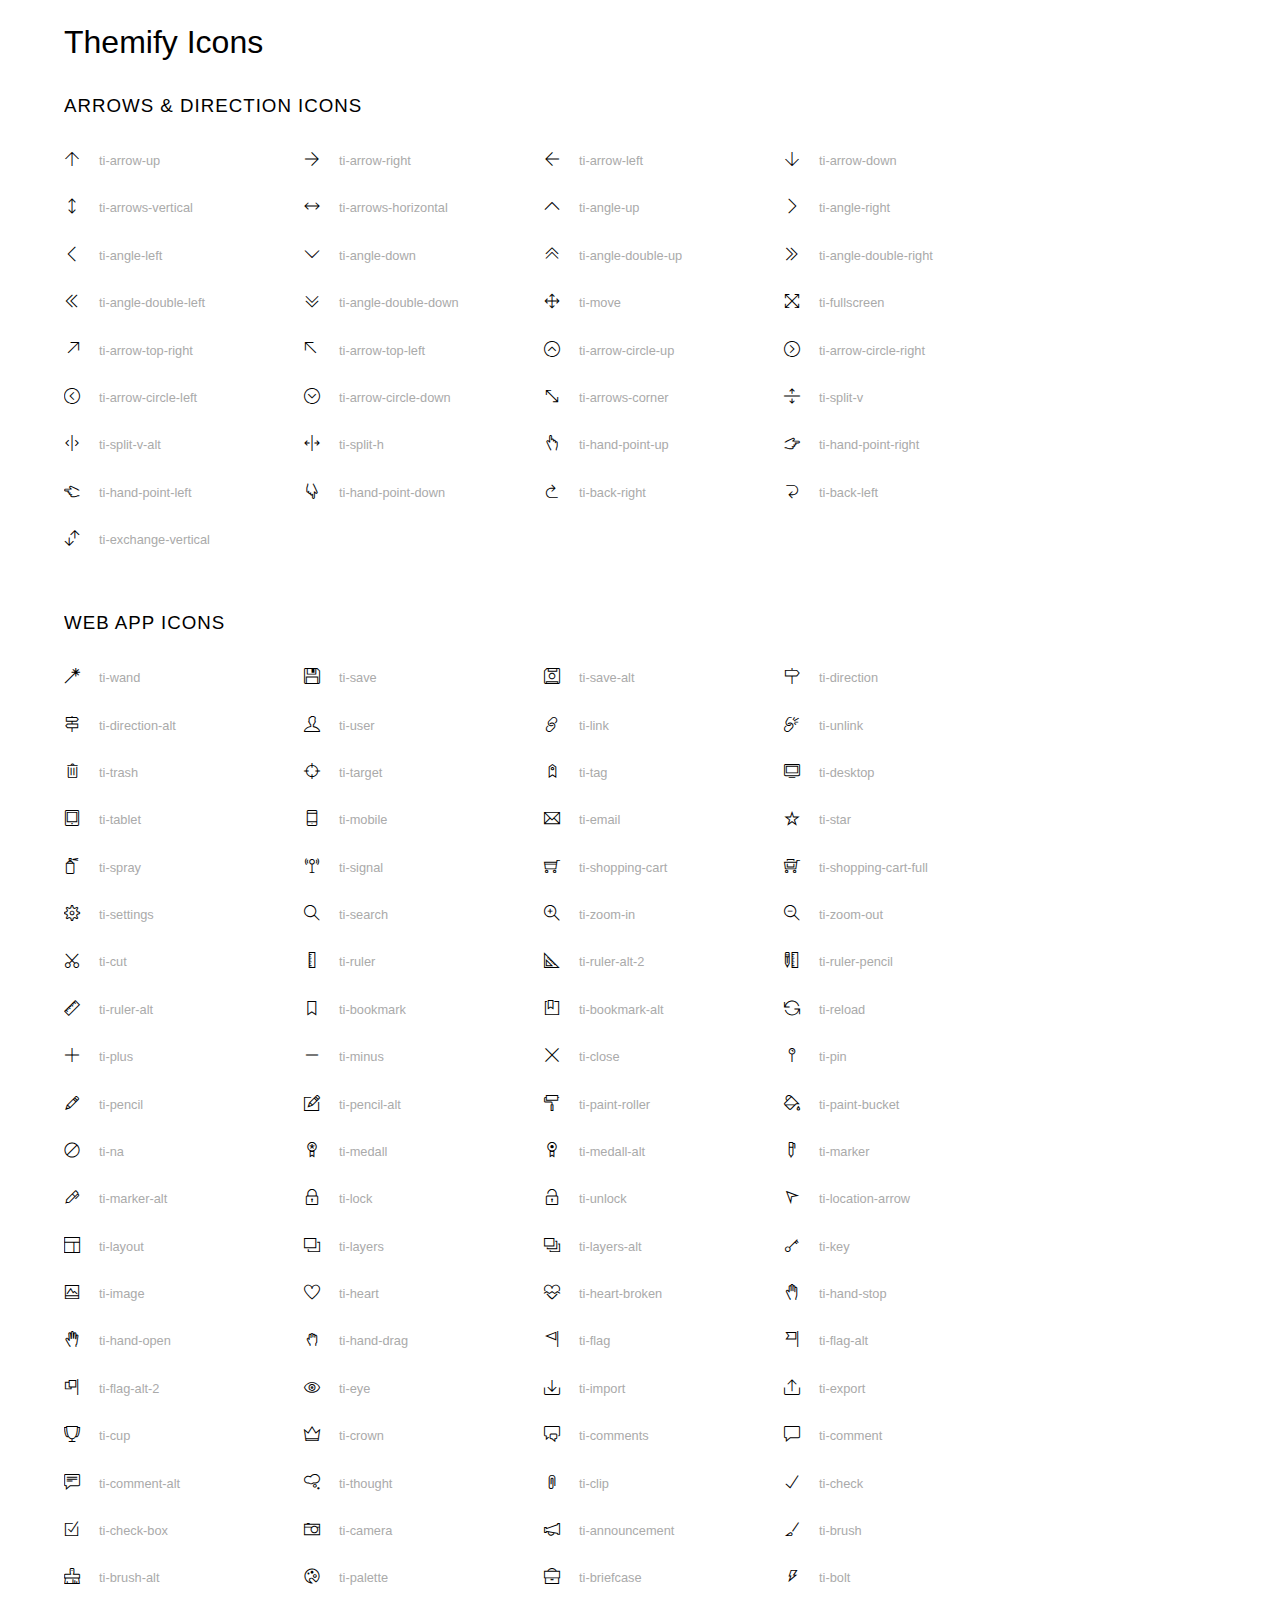
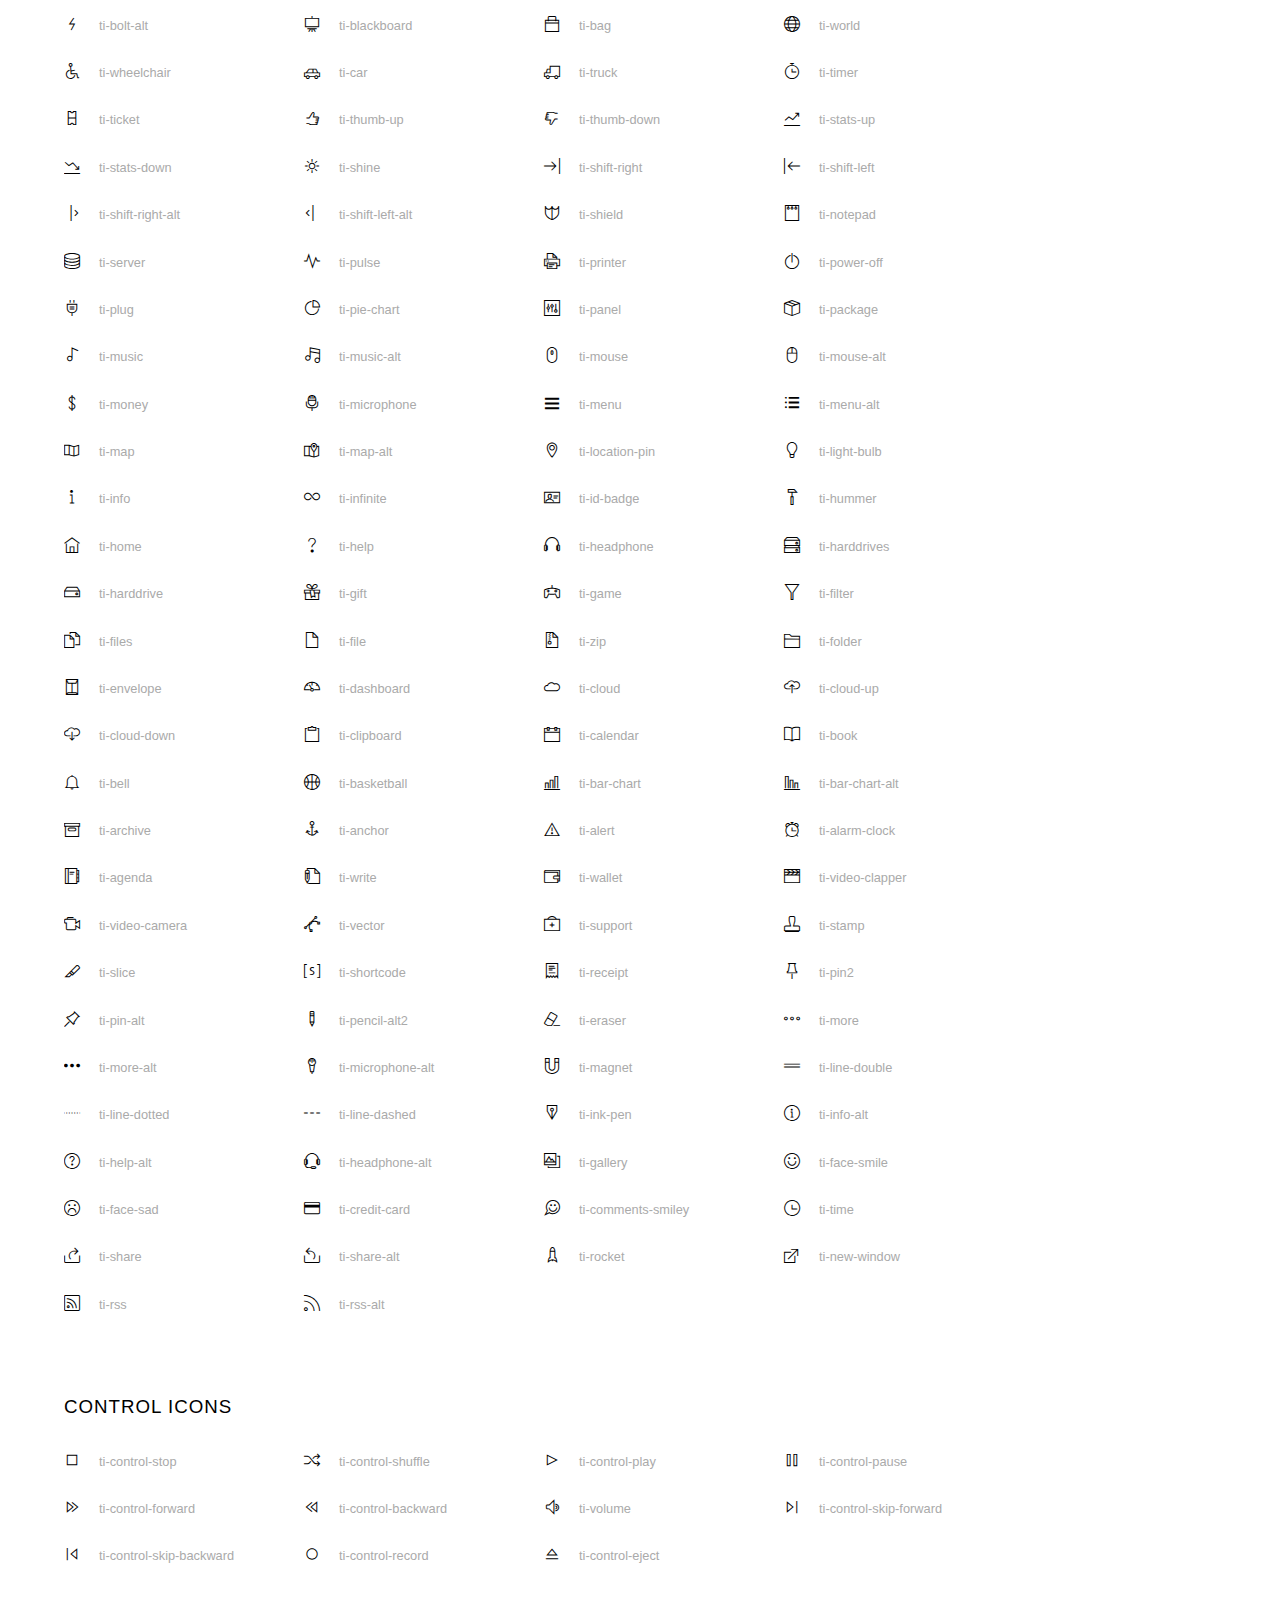
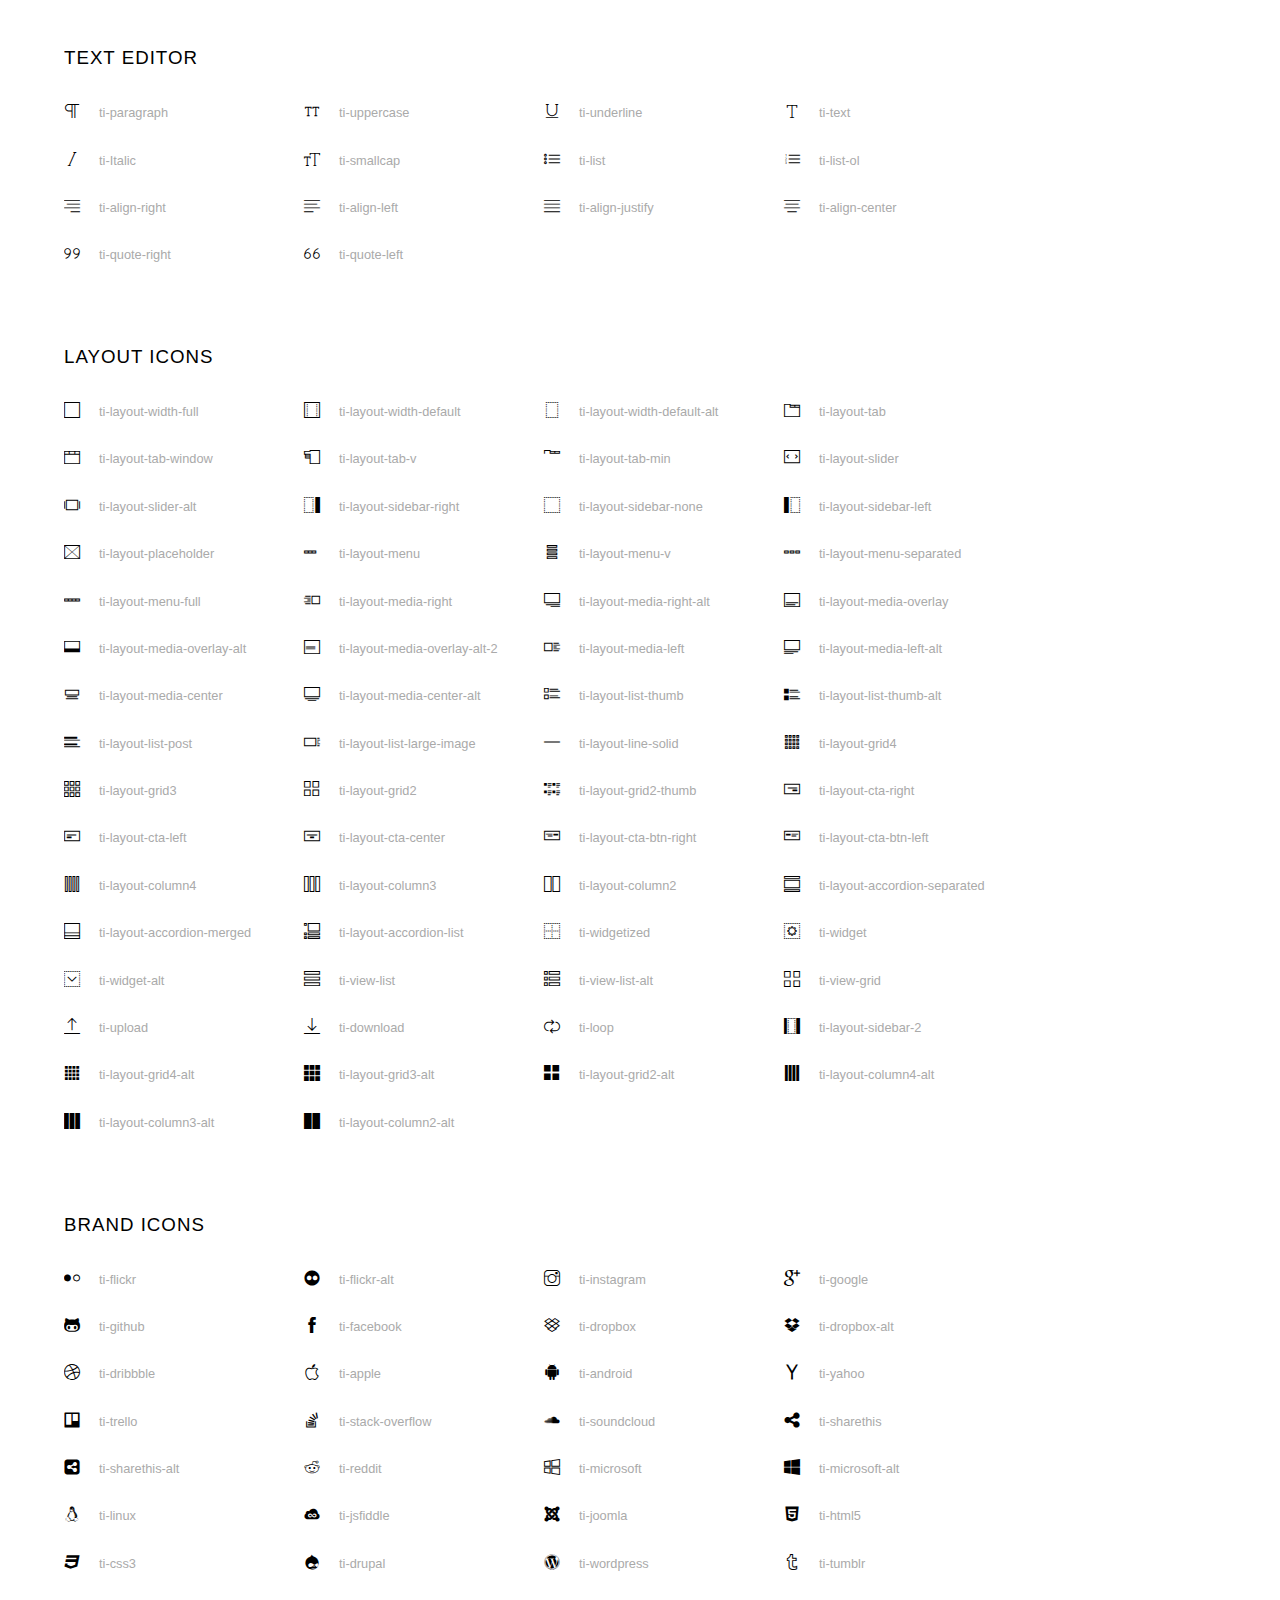
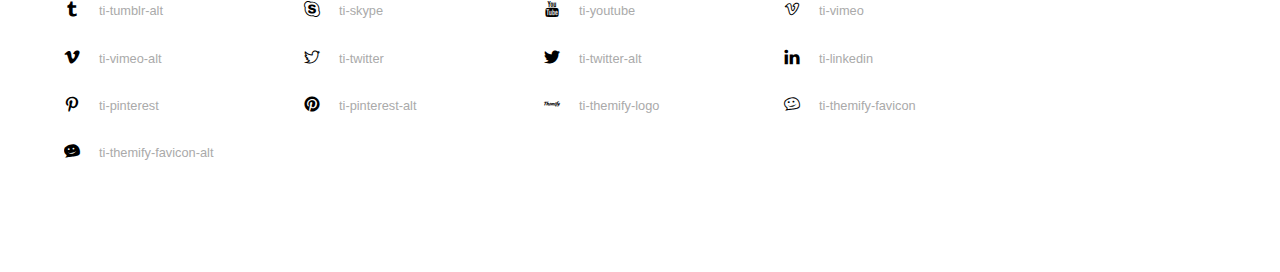
<file: thang/themify-icons/index.html>
<!doctype html>
<html>
<head>
	<meta charset="utf-8">
	<title>Themify Icon Font</title>
	<meta name="viewport" content="width=device-width">
	<link rel="stylesheet" href="demo-files/demo.css">
	<link rel="stylesheet" href="themify-icons.css">
	<!--[if lt IE 8]><!-->
	<link rel="stylesheet" href="ie7/ie7.css">
	<!--<![endif]-->
</head>
<body>
	<h1>Themify Icons</h1>

	<div class="icon-section">

		<div class="icon-section">
			<h3>Arrows &amp; Direction Icons </h3>

			<div class="icon-container">
				<span class="ti-arrow-up"></span><span class="icon-name"> ti-arrow-up</span>
			</div>
			<div class="icon-container">
				<span class="ti-arrow-right"></span><span class="icon-name"> ti-arrow-right</span>
			</div>
			<div class="icon-container">
				<span class="ti-arrow-left"></span><span class="icon-name"> ti-arrow-left</span>
			</div>
			<div class="icon-container">
				<span class="ti-arrow-down"></span><span class="icon-name"> ti-arrow-down</span>
			</div>
			<div class="icon-container">
				<span class="ti-arrows-vertical"></span><span class="icon-name"> ti-arrows-vertical</span>
			</div>
			<div class="icon-container">
				<span class="ti-arrows-horizontal"></span><span class="icon-name"> ti-arrows-horizontal</span>
			</div>
			<div class="icon-container">
				<span class="ti-angle-up"></span><span class="icon-name"> ti-angle-up</span>
			</div>
			<div class="icon-container">
				<span class="ti-angle-right"></span><span class="icon-name"> ti-angle-right</span>
			</div>
			<div class="icon-container">
				<span class="ti-angle-left"></span><span class="icon-name"> ti-angle-left</span>
			</div>
			<div class="icon-container">
				<span class="ti-angle-down"></span><span class="icon-name"> ti-angle-down</span>
			</div>	
			<div class="icon-container">
				<span class="ti-angle-double-up"></span><span class="icon-name"> ti-angle-double-up</span>
			</div>
			<div class="icon-container">
				<span class="ti-angle-double-right"></span><span class="icon-name"> ti-angle-double-right</span>
			</div>
			<div class="icon-container">
				<span class="ti-angle-double-left"></span><span class="icon-name"> ti-angle-double-left</span>
			</div>
			<div class="icon-container">
				<span class="ti-angle-double-down"></span><span class="icon-name"> ti-angle-double-down</span>
			</div>					
			<div class="icon-container">
				<span class="ti-move"></span><span class="icon-name"> ti-move</span>
			</div>
			<div class="icon-container">
				<span class="ti-fullscreen"></span><span class="icon-name"> ti-fullscreen</span>
			</div>
			<div class="icon-container">
				<span class="ti-arrow-top-right"></span><span class="icon-name"> ti-arrow-top-right</span>
			</div>
			<div class="icon-container">
				<span class="ti-arrow-top-left"></span><span class="icon-name"> ti-arrow-top-left</span>
			</div>
			<div class="icon-container">
				<span class="ti-arrow-circle-up"></span><span class="icon-name"> ti-arrow-circle-up</span>
			</div>
			<div class="icon-container">
				<span class="ti-arrow-circle-right"></span><span class="icon-name"> ti-arrow-circle-right</span>
			</div>
			<div class="icon-container">
				<span class="ti-arrow-circle-left"></span><span class="icon-name"> ti-arrow-circle-left</span>
			</div>
			<div class="icon-container">
				<span class="ti-arrow-circle-down"></span><span class="icon-name"> ti-arrow-circle-down</span>
			</div>
			<div class="icon-container">
				<span class="ti-arrows-corner"></span><span class="icon-name"> ti-arrows-corner</span>
			</div>
			<div class="icon-container">
				<span class="ti-split-v"></span><span class="icon-name"> ti-split-v</span>
			</div>

			<div class="icon-container">
				<span class="ti-split-v-alt"></span><span class="icon-name"> ti-split-v-alt</span>
			</div>
			<div class="icon-container">
				<span class="ti-split-h"></span><span class="icon-name"> ti-split-h</span>
			</div>
			<div class="icon-container">
				<span class="ti-hand-point-up"></span><span class="icon-name"> ti-hand-point-up</span>
			</div>
			<div class="icon-container">
				<span class="ti-hand-point-right"></span><span class="icon-name"> ti-hand-point-right</span>
			</div>
			<div class="icon-container">
				<span class="ti-hand-point-left"></span><span class="icon-name"> ti-hand-point-left</span>
			</div>
			<div class="icon-container">
				<span class="ti-hand-point-down"></span><span class="icon-name"> ti-hand-point-down</span>
			</div>
			<div class="icon-container">
				<span class="ti-back-right"></span><span class="icon-name"> ti-back-right</span>
			</div>
			<div class="icon-container">
				<span class="ti-back-left"></span><span class="icon-name"> ti-back-left</span>
			</div>
			<div class="icon-container">
				<span class="ti-exchange-vertical"></span><span class="icon-name"> ti-exchange-vertical</span>
			</div>

		</div> <!-- Arrows Icons -->



		<h3>Web App Icons</h3>
		
		<div class="icon-section">

			<div class="icon-container">
				<span class="ti-wand"></span><span class="icon-name"> ti-wand</span>
			</div>
			<div class="icon-container">
				<span class="ti-save"></span><span class="icon-name"> ti-save</span>
			</div>
			<div class="icon-container">
				<span class="ti-save-alt"></span><span class="icon-name"> ti-save-alt</span>
			</div>

			<div class="icon-container">
				<span class="ti-direction"></span><span class="icon-name"> ti-direction</span>
			</div>
			<div class="icon-container">
				<span class="ti-direction-alt"></span><span class="icon-name"> ti-direction-alt</span>
			</div>
			<div class="icon-container">
				<span class="ti-user"></span><span class="icon-name"> ti-user</span>
			</div>
			<div class="icon-container">
				<span class="ti-link"></span><span class="icon-name"> ti-link</span>
			</div>
			<div class="icon-container">
				<span class="ti-unlink"></span><span class="icon-name"> ti-unlink</span>
			</div>
			<div class="icon-container">
				<span class="ti-trash"></span><span class="icon-name"> ti-trash</span>
			</div>
			<div class="icon-container">
				<span class="ti-target"></span><span class="icon-name"> ti-target</span>
			</div>
			<div class="icon-container">
				<span class="ti-tag"></span><span class="icon-name"> ti-tag</span>
			</div>
			<div class="icon-container">
				<span class="ti-desktop"></span><span class="icon-name"> ti-desktop</span>
			</div>
			<div class="icon-container">
				<span class="ti-tablet"></span><span class="icon-name"> ti-tablet</span>
			</div>
			<div class="icon-container">
				<span class="ti-mobile"></span><span class="icon-name"> ti-mobile</span>
			</div>
			<div class="icon-container">
				<span class="ti-email"></span><span class="icon-name"> ti-email</span>
			</div>	
			<div class="icon-container">
				<span class="ti-star"></span><span class="icon-name"> ti-star</span>
			</div>
			<div class="icon-container">
				<span class="ti-spray"></span><span class="icon-name"> ti-spray</span>
			</div>
			<div class="icon-container">
				<span class="ti-signal"></span><span class="icon-name"> ti-signal</span>
			</div>
			<div class="icon-container">
				<span class="ti-shopping-cart"></span><span class="icon-name"> ti-shopping-cart</span>
			</div>
			<div class="icon-container">
				<span class="ti-shopping-cart-full"></span><span class="icon-name"> ti-shopping-cart-full</span>
			</div>
			<div class="icon-container">
				<span class="ti-settings"></span><span class="icon-name"> ti-settings</span>
			</div>
			<div class="icon-container">
				<span class="ti-search"></span><span class="icon-name"> ti-search</span>
			</div>
			<div class="icon-container">
				<span class="ti-zoom-in"></span><span class="icon-name"> ti-zoom-in</span>
			</div>
			<div class="icon-container">
				<span class="ti-zoom-out"></span><span class="icon-name"> ti-zoom-out</span>
			</div>
			<div class="icon-container">
				<span class="ti-cut"></span><span class="icon-name"> ti-cut</span>
			</div>
			<div class="icon-container">
				<span class="ti-ruler"></span><span class="icon-name"> ti-ruler</span>
			</div>
			<div class="icon-container">
				<span class="ti-ruler-alt-2"></span><span class="icon-name"> ti-ruler-alt-2</span>
			</div>			
			<div class="icon-container">
				<span class="ti-ruler-pencil"></span><span class="icon-name"> ti-ruler-pencil</span>
			</div>
			<div class="icon-container">
				<span class="ti-ruler-alt"></span><span class="icon-name"> ti-ruler-alt</span>
			</div>
			<div class="icon-container">
				<span class="ti-bookmark"></span><span class="icon-name"> ti-bookmark</span>
			</div>
			<div class="icon-container">
				<span class="ti-bookmark-alt"></span><span class="icon-name"> ti-bookmark-alt</span>
			</div>
			<div class="icon-container">
				<span class="ti-reload"></span><span class="icon-name"> ti-reload</span>
			</div>
			<div class="icon-container">
				<span class="ti-plus"></span><span class="icon-name"> ti-plus</span>
			</div>
			<div class="icon-container">
				<span class="ti-minus"></span><span class="icon-name"> ti-minus</span>
			</div>
			<div class="icon-container">
				<span class="ti-close"></span><span class="icon-name"> ti-close</span>
			</div>			
			<div class="icon-container">
				<span class="ti-pin"></span><span class="icon-name"> ti-pin</span>
			</div>
			<div class="icon-container">
				<span class="ti-pencil"></span><span class="icon-name"> ti-pencil</span>
			</div>
					
		  	<div class="icon-container">
				<span class="ti-pencil-alt"></span><span class="icon-name"> ti-pencil-alt</span>
			</div>
			<div class="icon-container">
				<span class="ti-paint-roller"></span><span class="icon-name"> ti-paint-roller</span>
			</div>
			<div class="icon-container">
				<span class="ti-paint-bucket"></span><span class="icon-name"> ti-paint-bucket</span>
			</div>
			<div class="icon-container">
				<span class="ti-na"></span><span class="icon-name"> ti-na</span>
			</div>
			<div class="icon-container">
				<span class="ti-medall"></span><span class="icon-name"> ti-medall</span>
			</div>
			<div class="icon-container">
				<span class="ti-medall-alt"></span><span class="icon-name"> ti-medall-alt</span>
			</div>
			<div class="icon-container">
				<span class="ti-marker"></span><span class="icon-name"> ti-marker</span>
			</div>
			<div class="icon-container">
				<span class="ti-marker-alt"></span><span class="icon-name"> ti-marker-alt</span>
			</div>

			<div class="icon-container">
				<span class="ti-lock"></span><span class="icon-name"> ti-lock</span>
			</div>
			<div class="icon-container">
				<span class="ti-unlock"></span><span class="icon-name"> ti-unlock</span>
			</div>
			<div class="icon-container">
				<span class="ti-location-arrow"></span><span class="icon-name"> ti-location-arrow</span>
			</div>
			<div class="icon-container">
				<span class="ti-layout"></span><span class="icon-name"> ti-layout</span>
			</div>
			<div class="icon-container">
				<span class="ti-layers"></span><span class="icon-name"> ti-layers</span>
			</div>
			<div class="icon-container">
				<span class="ti-layers-alt"></span><span class="icon-name"> ti-layers-alt</span>
			</div>
			<div class="icon-container">
				<span class="ti-key"></span><span class="icon-name"> ti-key</span>
			</div>
			<div class="icon-container">
				<span class="ti-image"></span><span class="icon-name"> ti-image</span>
			</div>
			<div class="icon-container">
				<span class="ti-heart"></span><span class="icon-name"> ti-heart</span>
			</div>
			<div class="icon-container">
				<span class="ti-heart-broken"></span><span class="icon-name"> ti-heart-broken</span>
			</div>
			<div class="icon-container">
				<span class="ti-hand-stop"></span><span class="icon-name"> ti-hand-stop</span>
			</div>
			<div class="icon-container">
				<span class="ti-hand-open"></span><span class="icon-name"> ti-hand-open</span>
			</div>
			<div class="icon-container">
				<span class="ti-hand-drag"></span><span class="icon-name"> ti-hand-drag</span>
			</div>
			<div class="icon-container">
				<span class="ti-flag"></span><span class="icon-name"> ti-flag</span>
			</div>
			<div class="icon-container">
				<span class="ti-flag-alt"></span><span class="icon-name"> ti-flag-alt</span>
			</div>
			<div class="icon-container">
				<span class="ti-flag-alt-2"></span><span class="icon-name"> ti-flag-alt-2</span>
			</div>
			<div class="icon-container">
				<span class="ti-eye"></span><span class="icon-name"> ti-eye</span>
			</div>
			<div class="icon-container">
				<span class="ti-import"></span><span class="icon-name"> ti-import</span>
			</div>			
			<div class="icon-container">
				<span class="ti-export"></span><span class="icon-name"> ti-export</span>
			</div>
			<div class="icon-container">
				<span class="ti-cup"></span><span class="icon-name"> ti-cup</span>
			</div>
			<div class="icon-container">
				<span class="ti-crown"></span><span class="icon-name"> ti-crown</span>
			</div>
			<div class="icon-container">
				<span class="ti-comments"></span><span class="icon-name"> ti-comments</span>
			</div>
			<div class="icon-container">
				<span class="ti-comment"></span><span class="icon-name"> ti-comment</span>
			</div>
			<div class="icon-container">
				<span class="ti-comment-alt"></span><span class="icon-name"> ti-comment-alt</span>
			</div>
			<div class="icon-container">
				<span class="ti-thought"></span><span class="icon-name"> ti-thought</span>
			</div>			
			<div class="icon-container">
				<span class="ti-clip"></span><span class="icon-name"> ti-clip</span>
			</div>

			<div class="icon-container">
				<span class="ti-check"></span><span class="icon-name"> ti-check</span>
			</div>
			<div class="icon-container">
				<span class="ti-check-box"></span><span class="icon-name"> ti-check-box</span>
			</div>
			<div class="icon-container">
				<span class="ti-camera"></span><span class="icon-name"> ti-camera</span>
			</div>
			<div class="icon-container">
				<span class="ti-announcement"></span><span class="icon-name"> ti-announcement</span>
			</div>
			<div class="icon-container">
				<span class="ti-brush"></span><span class="icon-name"> ti-brush</span>
			</div>
			<div class="icon-container">
				<span class="ti-brush-alt"></span><span class="icon-name"> ti-brush-alt</span>
			</div>
			<div class="icon-container">
				<span class="ti-palette"></span><span class="icon-name"> ti-palette</span>
			</div>			
			<div class="icon-container">
				<span class="ti-briefcase"></span><span class="icon-name"> ti-briefcase</span>
			</div>
			<div class="icon-container">
				<span class="ti-bolt"></span><span class="icon-name"> ti-bolt</span>
			</div>
			<div class="icon-container">
				<span class="ti-bolt-alt"></span><span class="icon-name"> ti-bolt-alt</span>
			</div>
			<div class="icon-container">
				<span class="ti-blackboard"></span><span class="icon-name"> ti-blackboard</span>
			</div>
			<div class="icon-container">
				<span class="ti-bag"></span><span class="icon-name"> ti-bag</span>
			</div>
			<div class="icon-container">
				<span class="ti-world"></span><span class="icon-name"> ti-world</span>
			</div>
			<div class="icon-container">
				<span class="ti-wheelchair"></span><span class="icon-name"> ti-wheelchair</span>
			</div>
			<div class="icon-container">
				<span class="ti-car"></span><span class="icon-name"> ti-car</span>
			</div>
			<div class="icon-container">
				<span class="ti-truck"></span><span class="icon-name"> ti-truck</span>
			</div>
			<div class="icon-container">
				<span class="ti-timer"></span><span class="icon-name"> ti-timer</span>
			</div>
			<div class="icon-container">
				<span class="ti-ticket"></span><span class="icon-name"> ti-ticket</span>
			</div>
			<div class="icon-container">
				<span class="ti-thumb-up"></span><span class="icon-name"> ti-thumb-up</span>
			</div>
			<div class="icon-container">
				<span class="ti-thumb-down"></span><span class="icon-name"> ti-thumb-down</span>
			</div>

			<div class="icon-container">
				<span class="ti-stats-up"></span><span class="icon-name"> ti-stats-up</span>
			</div>
			<div class="icon-container">
				<span class="ti-stats-down"></span><span class="icon-name"> ti-stats-down</span>
			</div>
			<div class="icon-container">
				<span class="ti-shine"></span><span class="icon-name"> ti-shine</span>
			</div>
			<div class="icon-container">
				<span class="ti-shift-right"></span><span class="icon-name"> ti-shift-right</span>
			</div>
			<div class="icon-container">
				<span class="ti-shift-left"></span><span class="icon-name"> ti-shift-left</span>
			</div>

			<div class="icon-container">
				<span class="ti-shift-right-alt"></span><span class="icon-name"> ti-shift-right-alt</span>
			</div>
			<div class="icon-container">
				<span class="ti-shift-left-alt"></span><span class="icon-name"> ti-shift-left-alt</span>
			</div>
			<div class="icon-container">
				<span class="ti-shield"></span><span class="icon-name"> ti-shield</span>
			</div>
			<div class="icon-container">
				<span class="ti-notepad"></span><span class="icon-name"> ti-notepad</span>
			</div>
			<div class="icon-container">
				<span class="ti-server"></span><span class="icon-name"> ti-server</span>
			</div>

			<div class="icon-container">
				<span class="ti-pulse"></span><span class="icon-name"> ti-pulse</span>
			</div>
			<div class="icon-container">
				<span class="ti-printer"></span><span class="icon-name"> ti-printer</span>
			</div>
			<div class="icon-container">
				<span class="ti-power-off"></span><span class="icon-name"> ti-power-off</span>
			</div>
			<div class="icon-container">
				<span class="ti-plug"></span><span class="icon-name"> ti-plug</span>
			</div>
			<div class="icon-container">
				<span class="ti-pie-chart"></span><span class="icon-name"> ti-pie-chart</span>
			</div>

			<div class="icon-container">
				<span class="ti-panel"></span><span class="icon-name"> ti-panel</span>
			</div>
			<div class="icon-container">
				<span class="ti-package"></span><span class="icon-name"> ti-package</span>
			</div>
			<div class="icon-container">
				<span class="ti-music"></span><span class="icon-name"> ti-music</span>
			</div>
			<div class="icon-container">
				<span class="ti-music-alt"></span><span class="icon-name"> ti-music-alt</span>
			</div>
			<div class="icon-container">
				<span class="ti-mouse"></span><span class="icon-name"> ti-mouse</span>
			</div>
			<div class="icon-container">
				<span class="ti-mouse-alt"></span><span class="icon-name"> ti-mouse-alt</span>
			</div>
			<div class="icon-container">
				<span class="ti-money"></span><span class="icon-name"> ti-money</span>
			</div>
			<div class="icon-container">
				<span class="ti-microphone"></span><span class="icon-name"> ti-microphone</span>
			</div>
			<div class="icon-container">
				<span class="ti-menu"></span><span class="icon-name"> ti-menu</span>
			</div>
			<div class="icon-container">
				<span class="ti-menu-alt"></span><span class="icon-name"> ti-menu-alt</span>
			</div>
			<div class="icon-container">
				<span class="ti-map"></span><span class="icon-name"> ti-map</span>
			</div>
			<div class="icon-container">
				<span class="ti-map-alt"></span><span class="icon-name"> ti-map-alt</span>
			</div>

			<div class="icon-container">
				<span class="ti-location-pin"></span><span class="icon-name"> ti-location-pin</span>
			</div>

			<div class="icon-container">
				<span class="ti-light-bulb"></span><span class="icon-name"> ti-light-bulb</span>
			</div>
			<div class="icon-container">
				<span class="ti-info"></span><span class="icon-name"> ti-info</span>
			</div>
			<div class="icon-container">
				<span class="ti-infinite"></span><span class="icon-name"> ti-infinite</span>
			</div>
			<div class="icon-container">
				<span class="ti-id-badge"></span><span class="icon-name"> ti-id-badge</span>
			</div>
			<div class="icon-container">
				<span class="ti-hummer"></span><span class="icon-name"> ti-hummer</span>
			</div>
			<div class="icon-container">
				<span class="ti-home"></span><span class="icon-name"> ti-home</span>
			</div>
			<div class="icon-container">
				<span class="ti-help"></span><span class="icon-name"> ti-help</span>
			</div>
			<div class="icon-container">
				<span class="ti-headphone"></span><span class="icon-name"> ti-headphone</span>
			</div>
			<div class="icon-container">
				<span class="ti-harddrives"></span><span class="icon-name"> ti-harddrives</span>
			</div>
			<div class="icon-container">
				<span class="ti-harddrive"></span><span class="icon-name"> ti-harddrive</span>
			</div>
			<div class="icon-container">
				<span class="ti-gift"></span><span class="icon-name"> ti-gift</span>
			</div>
			<div class="icon-container">
				<span class="ti-game"></span><span class="icon-name"> ti-game</span>
			</div>
			<div class="icon-container">
				<span class="ti-filter"></span><span class="icon-name"> ti-filter</span>
			</div>
			<div class="icon-container">
				<span class="ti-files"></span><span class="icon-name"> ti-files</span>
			</div>
			<div class="icon-container">
				<span class="ti-file"></span><span class="icon-name"> ti-file</span>
			</div>
			<div class="icon-container">
				<span class="ti-zip"></span><span class="icon-name"> ti-zip</span>
			</div>
			<div class="icon-container">
				<span class="ti-folder"></span><span class="icon-name"> ti-folder</span>
			</div>			
			<div class="icon-container">
				<span class="ti-envelope"></span><span class="icon-name"> ti-envelope</span>
			</div>


			<div class="icon-container">
				<span class="ti-dashboard"></span><span class="icon-name"> ti-dashboard</span>
			</div>
			<div class="icon-container">
				<span class="ti-cloud"></span><span class="icon-name"> ti-cloud</span>
			</div>
			<div class="icon-container">
				<span class="ti-cloud-up"></span><span class="icon-name"> ti-cloud-up</span>
			</div>
			<div class="icon-container">
				<span class="ti-cloud-down"></span><span class="icon-name"> ti-cloud-down</span>
			</div>
			<div class="icon-container">
				<span class="ti-clipboard"></span><span class="icon-name"> ti-clipboard</span>
			</div>
			<div class="icon-container">
				<span class="ti-calendar"></span><span class="icon-name"> ti-calendar</span>
			</div>
			<div class="icon-container">
				<span class="ti-book"></span><span class="icon-name"> ti-book</span>
			</div>
			<div class="icon-container">
				<span class="ti-bell"></span><span class="icon-name"> ti-bell</span>
			</div>
			<div class="icon-container">
				<span class="ti-basketball"></span><span class="icon-name"> ti-basketball</span>
			</div>
			<div class="icon-container">
				<span class="ti-bar-chart"></span><span class="icon-name"> ti-bar-chart</span>
			</div>
			<div class="icon-container">
				<span class="ti-bar-chart-alt"></span><span class="icon-name"> ti-bar-chart-alt</span>
			</div>


			<div class="icon-container">
				<span class="ti-archive"></span><span class="icon-name"> ti-archive</span>
			</div>
			<div class="icon-container">
				<span class="ti-anchor"></span><span class="icon-name"> ti-anchor</span>
			</div>

			<div class="icon-container">
				<span class="ti-alert"></span><span class="icon-name"> ti-alert</span>
			</div>
			<div class="icon-container">
				<span class="ti-alarm-clock"></span><span class="icon-name"> ti-alarm-clock</span>
			</div>
			<div class="icon-container">
				<span class="ti-agenda"></span><span class="icon-name"> ti-agenda</span>
			</div>
			<div class="icon-container">
				<span class="ti-write"></span><span class="icon-name"> ti-write</span>
			</div>

			<div class="icon-container">
				<span class="ti-wallet"></span><span class="icon-name"> ti-wallet</span>
			</div>
			<div class="icon-container">
				<span class="ti-video-clapper"></span><span class="icon-name"> ti-video-clapper</span>
			</div>
			<div class="icon-container">
				<span class="ti-video-camera"></span><span class="icon-name"> ti-video-camera</span>
			</div>
			<div class="icon-container">
				<span class="ti-vector"></span><span class="icon-name"> ti-vector</span>
			</div>

			<div class="icon-container">
				<span class="ti-support"></span><span class="icon-name"> ti-support</span>
			</div>
			<div class="icon-container">
				<span class="ti-stamp"></span><span class="icon-name"> ti-stamp</span>
			</div>
			<div class="icon-container">
				<span class="ti-slice"></span><span class="icon-name"> ti-slice</span>
			</div>
			<div class="icon-container">
				<span class="ti-shortcode"></span><span class="icon-name"> ti-shortcode</span>
			</div>
			<div class="icon-container">
				<span class="ti-receipt"></span><span class="icon-name"> ti-receipt</span>
			</div>
			<div class="icon-container">
				<span class="ti-pin2"></span><span class="icon-name"> ti-pin2</span>
			</div>
			<div class="icon-container">
				<span class="ti-pin-alt"></span><span class="icon-name"> ti-pin-alt</span>
			</div>
			<div class="icon-container">
				<span class="ti-pencil-alt2"></span><span class="icon-name"> ti-pencil-alt2</span>
			</div>
			<div class="icon-container">
				<span class="ti-eraser"></span><span class="icon-name"> ti-eraser</span>
			</div>			
			<div class="icon-container">
				<span class="ti-more"></span><span class="icon-name"> ti-more</span>
			</div>
			<div class="icon-container">
				<span class="ti-more-alt"></span><span class="icon-name"> ti-more-alt</span>
			</div>
			<div class="icon-container">
				<span class="ti-microphone-alt"></span><span class="icon-name"> ti-microphone-alt</span>
			</div>
			<div class="icon-container">
				<span class="ti-magnet"></span><span class="icon-name"> ti-magnet</span>
			</div>
			<div class="icon-container">
				<span class="ti-line-double"></span><span class="icon-name"> ti-line-double</span>
			</div>
			<div class="icon-container">
				<span class="ti-line-dotted"></span><span class="icon-name"> ti-line-dotted</span>
			</div>
			<div class="icon-container">
				<span class="ti-line-dashed"></span><span class="icon-name"> ti-line-dashed</span>
			</div>

			<div class="icon-container">
				<span class="ti-ink-pen"></span><span class="icon-name"> ti-ink-pen</span>
			</div>
			<div class="icon-container">
				<span class="ti-info-alt"></span><span class="icon-name"> ti-info-alt</span>
			</div>
			<div class="icon-container">
				<span class="ti-help-alt"></span><span class="icon-name"> ti-help-alt</span>
			</div>
			<div class="icon-container">
				<span class="ti-headphone-alt"></span><span class="icon-name"> ti-headphone-alt</span>
			</div>

			<div class="icon-container">
				<span class="ti-gallery"></span><span class="icon-name"> ti-gallery</span>
			</div>
			<div class="icon-container">
				<span class="ti-face-smile"></span><span class="icon-name"> ti-face-smile</span>
			</div>
			<div class="icon-container">
				<span class="ti-face-sad"></span><span class="icon-name"> ti-face-sad</span>
			</div>
			<div class="icon-container">
				<span class="ti-credit-card"></span><span class="icon-name"> ti-credit-card</span>
			</div>
			<div class="icon-container">
				<span class="ti-comments-smiley"></span><span class="icon-name"> ti-comments-smiley</span>
			</div>
			<div class="icon-container">
				<span class="ti-time"></span><span class="icon-name"> ti-time</span>
			</div>
			<div class="icon-container">
				<span class="ti-share"></span><span class="icon-name"> ti-share</span>
			</div>
			<div class="icon-container">
				<span class="ti-share-alt"></span><span class="icon-name"> ti-share-alt</span>
			</div>
			<div class="icon-container">
				<span class="ti-rocket"></span><span class="icon-name"> ti-rocket</span>
			</div>

			<div class="icon-container">
				<span class="ti-new-window"></span><span class="icon-name"> ti-new-window</span>
			</div>

			<div class="icon-container">
				<span class="ti-rss"></span><span class="icon-name"> ti-rss</span>
			</div>

			<div class="icon-container">
				<span class="ti-rss-alt"></span><span class="icon-name"> ti-rss-alt</span>
			</div>
			
		</div><!-- Web App Icons -->


		<div class="icon-section">
			<h3>Control Icons</h3>
			<div class="icon-container">
				<span class="ti-control-stop"></span><span class="icon-name"> ti-control-stop</span>
			</div>
			<div class="icon-container">
				<span class="ti-control-shuffle"></span><span class="icon-name"> ti-control-shuffle</span>
			</div>
			<div class="icon-container">
				<span class="ti-control-play"></span><span class="icon-name"> ti-control-play</span>
			</div>
			<div class="icon-container">
				<span class="ti-control-pause"></span><span class="icon-name"> ti-control-pause</span>
			</div>
			<div class="icon-container">
				<span class="ti-control-forward"></span><span class="icon-name"> ti-control-forward</span>
			</div>
			<div class="icon-container">
				<span class="ti-control-backward"></span><span class="icon-name"> ti-control-backward</span>
			</div>	
			<div class="icon-container">
				<span class="ti-volume"></span><span class="icon-name"> ti-volume</span>
			</div>
			<div class="icon-container">
				<span class="ti-control-skip-forward"></span><span class="icon-name"> ti-control-skip-forward</span>
			</div>
			<div class="icon-container">
				<span class="ti-control-skip-backward"></span><span class="icon-name"> ti-control-skip-backward</span>
			</div>
			<div class="icon-container">
				<span class="ti-control-record"></span><span class="icon-name"> ti-control-record</span>
			</div>
			<div class="icon-container">
				<span class="ti-control-eject"></span><span class="icon-name"> ti-control-eject</span>
			</div>			
		</div> <!-- Control Icons -->


		<div class="icon-section">
			<h3>Text Editor</h3>

			<div class="icon-container">
				<span class="ti-paragraph"></span><span class="icon-name"> ti-paragraph</span>
			</div>
			<div class="icon-container">
				<span class="ti-uppercase"></span><span class="icon-name"> ti-uppercase</span>
			</div>

			<div class="icon-container">
				<span class="ti-underline"></span><span class="icon-name"> ti-underline</span>
			</div>
			<div class="icon-container">
				<span class="ti-text"></span><span class="icon-name"> ti-text</span>
			</div>
			<div class="icon-container">
				<span class="ti-Italic"></span><span class="icon-name"> ti-Italic</span>
			</div>
			<div class="icon-container">
				<span class="ti-smallcap"></span><span class="icon-name"> ti-smallcap</span>
			</div>
			<div class="icon-container">
				<span class="ti-list"></span><span class="icon-name"> ti-list</span>
			</div>
			<div class="icon-container">
				<span class="ti-list-ol"></span><span class="icon-name"> ti-list-ol</span>
			</div>
			<div class="icon-container">
				<span class="ti-align-right"></span><span class="icon-name"> ti-align-right</span>
			</div>
			<div class="icon-container">
				<span class="ti-align-left"></span><span class="icon-name"> ti-align-left</span>
			</div>
			<div class="icon-container">
				<span class="ti-align-justify"></span><span class="icon-name"> ti-align-justify</span>
			</div>
			<div class="icon-container">
				<span class="ti-align-center"></span><span class="icon-name"> ti-align-center</span>
			</div>
			<div class="icon-container">
				<span class="ti-quote-right"></span><span class="icon-name"> ti-quote-right</span>
			</div>
			<div class="icon-container">
				<span class="ti-quote-left"></span><span class="icon-name"> ti-quote-left</span>
			</div>

		</div> <!-- Text Editor -->



		<div class="icon-section">
			<h3>Layout Icons</h3>
			<div class="icon-container">
				<span class="ti-layout-width-full"></span><span class="icon-name"> ti-layout-width-full</span>
			</div>
			<div class="icon-container">
				<span class="ti-layout-width-default"></span><span class="icon-name"> ti-layout-width-default</span>
			</div>
			<div class="icon-container">
				<span class="ti-layout-width-default-alt"></span><span class="icon-name"> ti-layout-width-default-alt</span>
			</div>
			<div class="icon-container">
				<span class="ti-layout-tab"></span><span class="icon-name"> ti-layout-tab</span>
			</div>
			<div class="icon-container">
				<span class="ti-layout-tab-window"></span><span class="icon-name"> ti-layout-tab-window</span>
			</div>
			<div class="icon-container">
				<span class="ti-layout-tab-v"></span><span class="icon-name"> ti-layout-tab-v</span>
			</div>
			<div class="icon-container">
				<span class="ti-layout-tab-min"></span><span class="icon-name"> ti-layout-tab-min</span>
			</div>
			<div class="icon-container">
				<span class="ti-layout-slider"></span><span class="icon-name"> ti-layout-slider</span>
			</div>
			<div class="icon-container">
				<span class="ti-layout-slider-alt"></span><span class="icon-name"> ti-layout-slider-alt</span>
			</div>
			<div class="icon-container">
				<span class="ti-layout-sidebar-right"></span><span class="icon-name"> ti-layout-sidebar-right</span>
			</div>
			<div class="icon-container">
				<span class="ti-layout-sidebar-none"></span><span class="icon-name"> ti-layout-sidebar-none</span>
			</div>
			<div class="icon-container">
				<span class="ti-layout-sidebar-left"></span><span class="icon-name"> ti-layout-sidebar-left</span>
			</div>
			<div class="icon-container">
				<span class="ti-layout-placeholder"></span><span class="icon-name"> ti-layout-placeholder</span>
			</div>
			<div class="icon-container">
				<span class="ti-layout-menu"></span><span class="icon-name"> ti-layout-menu</span>
			</div>
			<div class="icon-container">
				<span class="ti-layout-menu-v"></span><span class="icon-name"> ti-layout-menu-v</span>
			</div>
			<div class="icon-container">
				<span class="ti-layout-menu-separated"></span><span class="icon-name"> ti-layout-menu-separated</span>
			</div>
			<div class="icon-container">
				<span class="ti-layout-menu-full"></span><span class="icon-name"> ti-layout-menu-full</span>
			</div>
			<div class="icon-container">
				<span class="ti-layout-media-right"></span><span class="icon-name"> ti-layout-media-right</span>
			</div>
			<div class="icon-container">
				<span class="ti-layout-media-right-alt"></span><span class="icon-name"> ti-layout-media-right-alt</span>
			</div>
			<div class="icon-container">
				<span class="ti-layout-media-overlay"></span><span class="icon-name"> ti-layout-media-overlay</span>
			</div>
			<div class="icon-container">
				<span class="ti-layout-media-overlay-alt"></span><span class="icon-name"> ti-layout-media-overlay-alt</span>
			</div>
			<div class="icon-container">
				<span class="ti-layout-media-overlay-alt-2"></span><span class="icon-name"> ti-layout-media-overlay-alt-2</span>
			</div>
			<div class="icon-container">
				<span class="ti-layout-media-left"></span><span class="icon-name"> ti-layout-media-left</span>
			</div>
			<div class="icon-container">
				<span class="ti-layout-media-left-alt"></span><span class="icon-name"> ti-layout-media-left-alt</span>
			</div>
			<div class="icon-container">
				<span class="ti-layout-media-center"></span><span class="icon-name"> ti-layout-media-center</span>
			</div>
			<div class="icon-container">
				<span class="ti-layout-media-center-alt"></span><span class="icon-name"> ti-layout-media-center-alt</span>
			</div>
			<div class="icon-container">
				<span class="ti-layout-list-thumb"></span><span class="icon-name"> ti-layout-list-thumb</span>
			</div>
			<div class="icon-container">
				<span class="ti-layout-list-thumb-alt"></span><span class="icon-name"> ti-layout-list-thumb-alt</span>
			</div>
			<div class="icon-container">
				<span class="ti-layout-list-post"></span><span class="icon-name"> ti-layout-list-post</span>
			</div>
			<div class="icon-container">
				<span class="ti-layout-list-large-image"></span><span class="icon-name"> ti-layout-list-large-image</span>
			</div>
			<div class="icon-container">
				<span class="ti-layout-line-solid"></span><span class="icon-name"> ti-layout-line-solid</span>
			</div>
			<div class="icon-container">
				<span class="ti-layout-grid4"></span><span class="icon-name"> ti-layout-grid4</span>
			</div>
			<div class="icon-container">
				<span class="ti-layout-grid3"></span><span class="icon-name"> ti-layout-grid3</span>
			</div>
			<div class="icon-container">
				<span class="ti-layout-grid2"></span><span class="icon-name"> ti-layout-grid2</span>
			</div>
			<div class="icon-container">
				<span class="ti-layout-grid2-thumb"></span><span class="icon-name"> ti-layout-grid2-thumb</span>
			</div>
			<div class="icon-container">
				<span class="ti-layout-cta-right"></span><span class="icon-name"> ti-layout-cta-right</span>
			</div>
			<div class="icon-container">
				<span class="ti-layout-cta-left"></span><span class="icon-name"> ti-layout-cta-left</span>
			</div>
			<div class="icon-container">
				<span class="ti-layout-cta-center"></span><span class="icon-name"> ti-layout-cta-center</span>
			</div>
			<div class="icon-container">
				<span class="ti-layout-cta-btn-right"></span><span class="icon-name"> ti-layout-cta-btn-right</span>
			</div>
			<div class="icon-container">
				<span class="ti-layout-cta-btn-left"></span><span class="icon-name"> ti-layout-cta-btn-left</span>
			</div>
			<div class="icon-container">
				<span class="ti-layout-column4"></span><span class="icon-name"> ti-layout-column4</span>
			</div>
			<div class="icon-container">
				<span class="ti-layout-column3"></span><span class="icon-name"> ti-layout-column3</span>
			</div>
			<div class="icon-container">
				<span class="ti-layout-column2"></span><span class="icon-name"> ti-layout-column2</span>
			</div>
			<div class="icon-container">
				<span class="ti-layout-accordion-separated"></span><span class="icon-name"> ti-layout-accordion-separated</span>
			</div>
			<div class="icon-container">
				<span class="ti-layout-accordion-merged"></span><span class="icon-name"> ti-layout-accordion-merged</span>
			</div>
			<div class="icon-container">
				<span class="ti-layout-accordion-list"></span><span class="icon-name"> ti-layout-accordion-list</span>
			</div>
			<div class="icon-container">
				<span class="ti-widgetized"></span><span class="icon-name"> ti-widgetized</span>
			</div>
			<div class="icon-container">
				<span class="ti-widget"></span><span class="icon-name"> ti-widget</span>
			</div>
			<div class="icon-container">
				<span class="ti-widget-alt"></span><span class="icon-name"> ti-widget-alt</span>
			</div>
			<div class="icon-container">
				<span class="ti-view-list"></span><span class="icon-name"> ti-view-list</span>
			</div>
			<div class="icon-container">
				<span class="ti-view-list-alt"></span><span class="icon-name"> ti-view-list-alt</span>
			</div>
			<div class="icon-container">
				<span class="ti-view-grid"></span><span class="icon-name"> ti-view-grid</span>
			</div>
			<div class="icon-container">
				<span class="ti-upload"></span><span class="icon-name"> ti-upload</span>
			</div>
			<div class="icon-container">
				<span class="ti-download"></span><span class="icon-name"> ti-download</span>
			</div>	
			<div class="icon-container">
				<span class="ti-loop"></span><span class="icon-name"> ti-loop</span>
			</div>
			<div class="icon-container">
				<span class="ti-layout-sidebar-2"></span><span class="icon-name"> ti-layout-sidebar-2</span>
			</div>
			<div class="icon-container">
				<span class="ti-layout-grid4-alt"></span><span class="icon-name"> ti-layout-grid4-alt</span>
			</div>
			<div class="icon-container">
				<span class="ti-layout-grid3-alt"></span><span class="icon-name"> ti-layout-grid3-alt</span>
			</div>
			<div class="icon-container">
				<span class="ti-layout-grid2-alt"></span><span class="icon-name"> ti-layout-grid2-alt</span>
			</div>
			<div class="icon-container">
				<span class="ti-layout-column4-alt"></span><span class="icon-name"> ti-layout-column4-alt</span>
			</div>
			<div class="icon-container">
				<span class="ti-layout-column3-alt"></span><span class="icon-name"> ti-layout-column3-alt</span>
			</div>
			<div class="icon-container">
				<span class="ti-layout-column2-alt"></span><span class="icon-name"> ti-layout-column2-alt</span>
			</div>		


		</div> <!-- Layout Icons -->


		<div class="icon-section">
			<h3>Brand Icons</h3>

			<div class="icon-container">
				<span class="ti-flickr"></span><span class="icon-name"> ti-flickr</span>
			</div>
			<div class="icon-container">
				<span class="ti-flickr-alt"></span><span class="icon-name"> ti-flickr-alt</span>
			</div>			
			<div class="icon-container">
				<span class="ti-instagram"></span><span class="icon-name"> ti-instagram</span>
			</div>
			<div class="icon-container">
				<span class="ti-google"></span><span class="icon-name"> ti-google</span>
			</div>
			<div class="icon-container">
				<span class="ti-github"></span><span class="icon-name"> ti-github</span>
			</div>

			<div class="icon-container">
				<span class="ti-facebook"></span><span class="icon-name"> ti-facebook</span>
			</div>
			<div class="icon-container">
				<span class="ti-dropbox"></span><span class="icon-name"> ti-dropbox</span>
			</div>
			<div class="icon-container">
				<span class="ti-dropbox-alt"></span><span class="icon-name"> ti-dropbox-alt</span>
			</div>
			<div class="icon-container">
				<span class="ti-dribbble"></span><span class="icon-name"> ti-dribbble</span>
			</div>
			<div class="icon-container">
				<span class="ti-apple"></span><span class="icon-name"> ti-apple</span>
			</div>
			<div class="icon-container">
				<span class="ti-android"></span><span class="icon-name"> ti-android</span>
			</div>
			<div class="icon-container">
				<span class="ti-yahoo"></span><span class="icon-name"> ti-yahoo</span>
			</div>
			<div class="icon-container">
				<span class="ti-trello"></span><span class="icon-name"> ti-trello</span>
			</div>
			<div class="icon-container">
				<span class="ti-stack-overflow"></span><span class="icon-name"> ti-stack-overflow</span>
			</div>
			<div class="icon-container">
				<span class="ti-soundcloud"></span><span class="icon-name"> ti-soundcloud</span>
			</div>
			<div class="icon-container">
				<span class="ti-sharethis"></span><span class="icon-name"> ti-sharethis</span>
			</div>
			<div class="icon-container">
				<span class="ti-sharethis-alt"></span><span class="icon-name"> ti-sharethis-alt</span>
			</div>
			<div class="icon-container">
				<span class="ti-reddit"></span><span class="icon-name"> ti-reddit</span>
			</div>

			<div class="icon-container">
				<span class="ti-microsoft"></span><span class="icon-name"> ti-microsoft</span>
			</div>
			<div class="icon-container">
				<span class="ti-microsoft-alt"></span><span class="icon-name"> ti-microsoft-alt</span>
			</div>
			<div class="icon-container">
				<span class="ti-linux"></span><span class="icon-name"> ti-linux</span>
			</div>
			<div class="icon-container">
				<span class="ti-jsfiddle"></span><span class="icon-name"> ti-jsfiddle</span>
			</div>
			<div class="icon-container">
				<span class="ti-joomla"></span><span class="icon-name"> ti-joomla</span>
			</div>
			<div class="icon-container">
				<span class="ti-html5"></span><span class="icon-name"> ti-html5</span>
			</div>
			<div class="icon-container">
				<span class="ti-css3"></span><span class="icon-name"> ti-css3</span>
			</div>	
			<div class="icon-container">
				<span class="ti-drupal"></span><span class="icon-name"> ti-drupal</span>
			</div>
			<div class="icon-container">
				<span class="ti-wordpress"></span><span class="icon-name"> ti-wordpress</span>
			</div>		
			<div class="icon-container">
				<span class="ti-tumblr"></span><span class="icon-name"> ti-tumblr</span>
			</div>
			<div class="icon-container">
				<span class="ti-tumblr-alt"></span><span class="icon-name"> ti-tumblr-alt</span>
			</div>
			<div class="icon-container">
				<span class="ti-skype"></span><span class="icon-name"> ti-skype</span>
			</div>
			<div class="icon-container">
				<span class="ti-youtube"></span><span class="icon-name"> ti-youtube</span>
			</div>
			<div class="icon-container">
				<span class="ti-vimeo"></span><span class="icon-name"> ti-vimeo</span>
			</div>
			<div class="icon-container">
				<span class="ti-vimeo-alt"></span><span class="icon-name"> ti-vimeo-alt</span>
			</div>			
			<div class="icon-container">
				<span class="ti-twitter"></span><span class="icon-name"> ti-twitter</span>
			</div>
			<div class="icon-container">
				<span class="ti-twitter-alt"></span><span class="icon-name"> ti-twitter-alt</span>
			</div>
			<div class="icon-container">
				<span class="ti-linkedin"></span><span class="icon-name"> ti-linkedin</span>
			</div>
			<div class="icon-container">
				<span class="ti-pinterest"></span><span class="icon-name"> ti-pinterest</span>
			</div>

			<div class="icon-container">
				<span class="ti-pinterest-alt"></span><span class="icon-name"> ti-pinterest-alt</span>
			</div>
			<div class="icon-container">
				<span class="ti-themify-logo"></span><span class="icon-name"> ti-themify-logo</span>
			</div>
			<div class="icon-container">
				<span class="ti-themify-favicon"></span><span class="icon-name"> ti-themify-favicon</span>
			</div>
			<div class="icon-container">
				<span class="ti-themify-favicon-alt"></span><span class="icon-name"> ti-themify-favicon-alt</span>
			</div>

		</div> <!-- brand Icons -->

	</div>

</body>
</html>
</file>
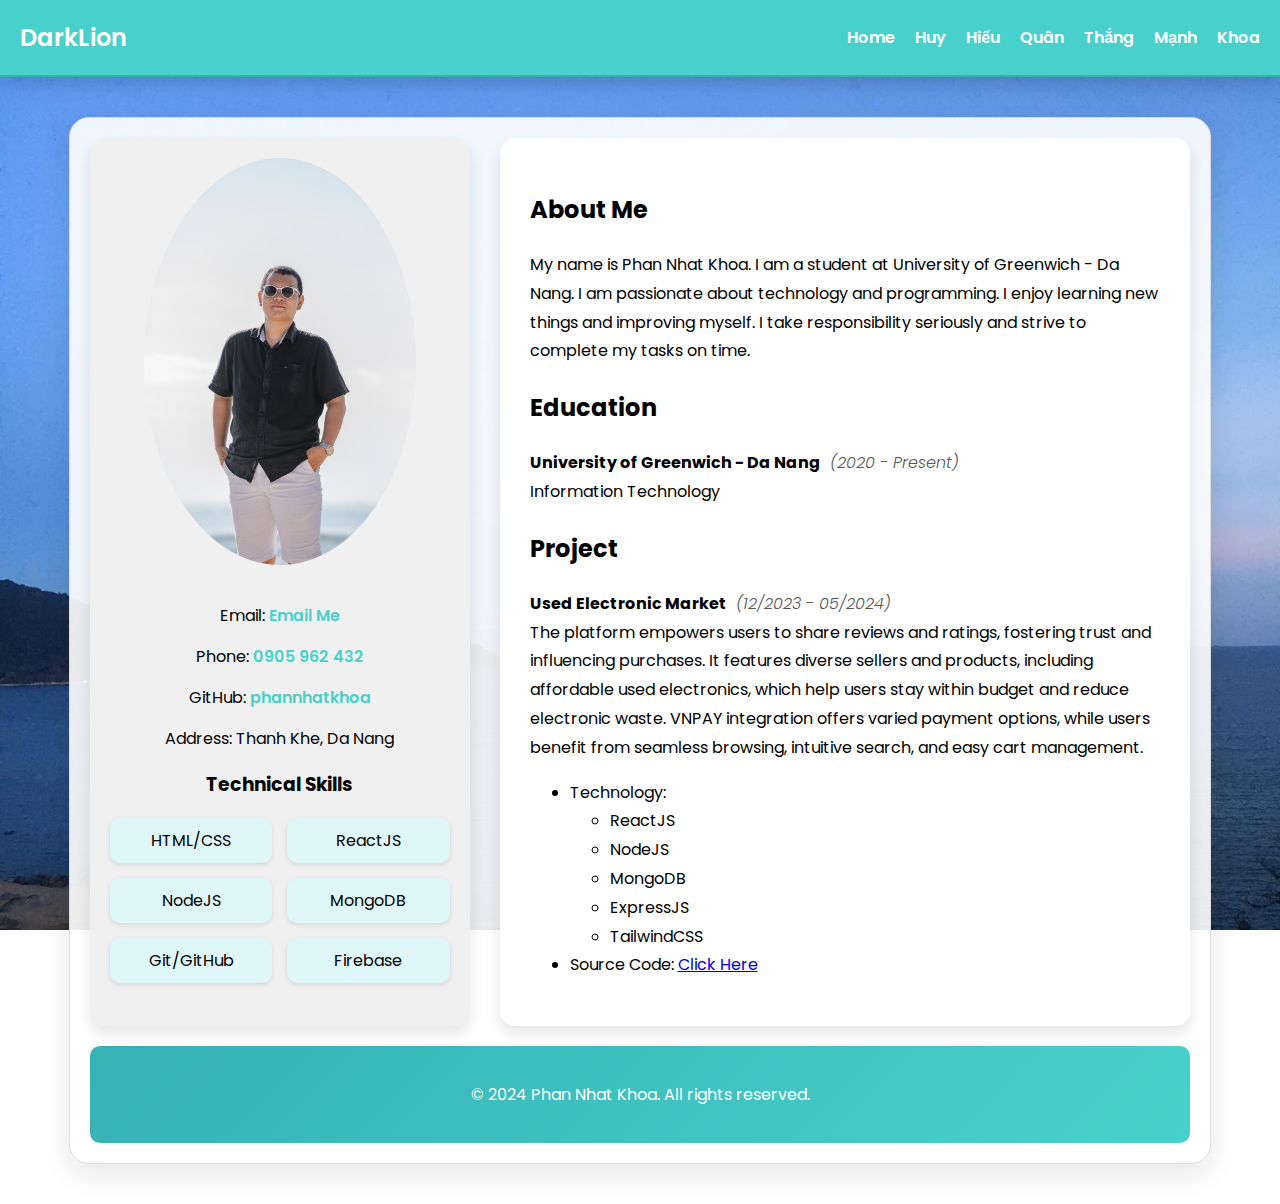
<file: khoa.html>
<!DOCTYPE html>
<html lang="en">

<head>
    <meta charset="UTF-8">
    <meta name="viewport" content="width=device-width, initial-scale=1.0">
    <link rel="stylesheet" href="./KhoaCSS/style.css">
    <link href="https://fonts.googleapis.com/css2?family=Poppins:wght@300;400;600&display=swap" rel="stylesheet">
    <title>Khoa's Profile</title>
</head>

<body>
    <header class="header">
        <h1 class="title">DarkLion</h1>
        <nav class="menu">
            <a href="index.html">Home</a>
            <a href="huy.html">Huy</a>
            <a href="hieu.html">Hiếu</a>
            <a href="quan.html">Quân</a>
            <a href="thang.html">Thắng</a>
            <a href="manh.html">Mạnh</a>
            <a href="khoa.html">Khoa</a>
        </nav>
    </header>

    <div class="container mt-16">
        <div class="content">
            <div class="left">
                <img src="./KhoaCSS/_M3A4396.jpeg" alt="Khoa's photo">
                <p>Email: <a href="mailto:phannhatkhoa254@gmail.com">Email Me</a></p>
                <p>Phone: <a href="tel:">0905 962 432</a></p>
                <p>GitHub: <a href="https://github.com/phannhatkhoa">phannhatkhoa</a></p>
                <p>Address: Thanh Khe, Da Nang</p>

                <h3>Technical Skills</h3>
                <ul class="skills-list">
                    <li>HTML/CSS</li>
                    <li>ReactJS</li>
                    <li>NodeJS</li>
                    <li>MongoDB</li>
                    <li>Git/GitHub</li>
                    <li>Firebase</li>
                </ul>
            </div>

            <div class="right">
                <h2>About Me</h2>
                <p>
                    My name is Phan Nhat Khoa. I am a student at University of Greenwich - Da Nang. I am passionate
                    about technology and programming. I enjoy learning new things and improving myself. I take
                    responsibility seriously and strive to complete my tasks on time.
                </p>

                <h2>Education</h2>
                <p>
                    <strong>University of Greenwich - Da Nang</strong>
                    <span class="date-range"> (2020 - Present)</span>
                    <br>Information Technology
                </p>

                <h2>Project</h2>
                <p>
                    <strong>Used Electronic Market</strong>
                    <span class="date-range"> (12/2023 - 05/2024)</span>
                    <br>
                    The platform empowers users to share reviews and ratings, fostering trust and influencing purchases.
                    It features diverse sellers and products, including affordable used electronics, which help users
                    stay within budget and reduce electronic waste. VNPAY integration offers varied payment options,
                    while users benefit from seamless browsing, intuitive search, and easy cart management.
                </p>
                <ul>
                    <li>Technology: </li>
                    <ul>
                        <li>ReactJS</li>
                        <li>NodeJS</li>
                        <li>MongoDB</li>
                        <li>ExpressJS</li>
                        <li>TailwindCSS</li>
                    </ul>
                    <li>Source Code: <a href="https://github.com/phannhatkhoa/Final-Year-Project">Click Here</a></li>

            </div>
        </div>

        <footer>
            <p>&copy; 2024 Phan Nhat Khoa. All rights reserved.</p>
        </footer>
    </div>
</body>

</html>
</file>
<file: thang/themify-icons/demo-files/demo.css>
body {
	font: normal 1em/1.5em Arial, Helvetica, sans-serif;
	max-width: 90%;
	margin: 30px auto 0;
}
h1, h3 {
	font-weight: normal;
}
h3 {
	font-size: 1.4;
	text-transform: uppercase;
	letter-spacing: 1px;
}

.icon-section {
	margin: 0 0 3em;
	clear: both;
	overflow: hidden;
}
.icon-container {
	width: 240px; 
	padding: .7em 0;
	float: left; 
	position: relative;
	text-align: left;
}
.icon-container [class^="ti-"], 
.icon-container [class*=" ti-"] {
	color: #000;
	position: absolute;
	margin-top: 3px;
	transition: .3s;
}
.icon-container:hover [class^="ti-"],
.icon-container:hover [class*=" ti-"] {
	font-size: 2.2em;
	margin-top: -5px;
}
.icon-container:hover .icon-name {
	color: #000;
}
.icon-name {
	color: #aaa;
	margin-left: 35px;
	font-size: .8em;
	transition: .3s;
}
.icon-container:hover .icon-name {
	margin-left: 45px;
}
</file>
<file: thang/themify-icons/themify-icons.css>
@font-face {
	font-family: 'themify';
	src:url('fonts/themify.eot?-fvbane');
	src:url('fonts/themify.eot?#iefix-fvbane') format('embedded-opentype'),
		url('fonts/themify.woff?-fvbane') format('woff'),
		url('fonts/themify.ttf?-fvbane') format('truetype'),
		url('fonts/themify.svg?-fvbane#themify') format('svg');
	font-weight: normal;
	font-style: normal;
}

[class^="ti-"], [class*=" ti-"] {
	font-family: 'themify';
	speak: none;
	font-style: normal;
	font-weight: normal;
	font-variant: normal;
	text-transform: none;
	line-height: 1;

	/* Better Font Rendering =========== */
	-webkit-font-smoothing: antialiased;
	-moz-osx-font-smoothing: grayscale;
}

.ti-wand:before {
	content: "\e600";
}
.ti-volume:before {
	content: "\e601";
}
.ti-user:before {
	content: "\e602";
}
.ti-unlock:before {
	content: "\e603";
}
.ti-unlink:before {
	content: "\e604";
}
.ti-trash:before {
	content: "\e605";
}
.ti-thought:before {
	content: "\e606";
}
.ti-target:before {
	content: "\e607";
}
.ti-tag:before {
	content: "\e608";
}
.ti-tablet:before {
	content: "\e609";
}
.ti-star:before {
	content: "\e60a";
}
.ti-spray:before {
	content: "\e60b";
}
.ti-signal:before {
	content: "\e60c";
}
.ti-shopping-cart:before {
	content: "\e60d";
}
.ti-shopping-cart-full:before {
	content: "\e60e";
}
.ti-settings:before {
	content: "\e60f";
}
.ti-search:before {
	content: "\e610";
}
.ti-zoom-in:before {
	content: "\e611";
}
.ti-zoom-out:before {
	content: "\e612";
}
.ti-cut:before {
	content: "\e613";
}
.ti-ruler:before {
	content: "\e614";
}
.ti-ruler-pencil:before {
	content: "\e615";
}
.ti-ruler-alt:before {
	content: "\e616";
}
.ti-bookmark:before {
	content: "\e617";
}
.ti-bookmark-alt:before {
	content: "\e618";
}
.ti-reload:before {
	content: "\e619";
}
.ti-plus:before {
	content: "\e61a";
}
.ti-pin:before {
	content: "\e61b";
}
.ti-pencil:before {
	content: "\e61c";
}
.ti-pencil-alt:before {
	content: "\e61d";
}
.ti-paint-roller:before {
	content: "\e61e";
}
.ti-paint-bucket:before {
	content: "\e61f";
}
.ti-na:before {
	content: "\e620";
}
.ti-mobile:before {
	content: "\e621";
}
.ti-minus:before {
	content: "\e622";
}
.ti-medall:before {
	content: "\e623";
}
.ti-medall-alt:before {
	content: "\e624";
}
.ti-marker:before {
	content: "\e625";
}
.ti-marker-alt:before {
	content: "\e626";
}
.ti-arrow-up:before {
	content: "\e627";
}
.ti-arrow-right:before {
	content: "\e628";
}
.ti-arrow-left:before {
	content: "\e629";
}
.ti-arrow-down:before {
	content: "\e62a";
}
.ti-lock:before {
	content: "\e62b";
}
.ti-location-arrow:before {
	content: "\e62c";
}
.ti-link:before {
	content: "\e62d";
}
.ti-layout:before {
	content: "\e62e";
}
.ti-layers:before {
	content: "\e62f";
}
.ti-layers-alt:before {
	content: "\e630";
}
.ti-key:before {
	content: "\e631";
}
.ti-import:before {
	content: "\e632";
}
.ti-image:before {
	content: "\e633";
}
.ti-heart:before {
	content: "\e634";
}
.ti-heart-broken:before {
	content: "\e635";
}
.ti-hand-stop:before {
	content: "\e636";
}
.ti-hand-open:before {
	content: "\e637";
}
.ti-hand-drag:before {
	content: "\e638";
}
.ti-folder:before {
	content: "\e639";
}
.ti-flag:before {
	content: "\e63a";
}
.ti-flag-alt:before {
	content: "\e63b";
}
.ti-flag-alt-2:before {
	content: "\e63c";
}
.ti-eye:before {
	content: "\e63d";
}
.ti-export:before {
	content: "\e63e";
}
.ti-exchange-vertical:before {
	content: "\e63f";
}
.ti-desktop:before {
	content: "\e640";
}
.ti-cup:before {
	content: "\e641";
}
.ti-crown:before {
	content: "\e642";
}
.ti-comments:before {
	content: "\e643";
}
.ti-comment:before {
	content: "\e644";
}
.ti-comment-alt:before {
	content: "\e645";
}
.ti-close:before {
	content: "\e646";
}
.ti-clip:before {
	content: "\e647";
}
.ti-angle-up:before {
	content: "\e648";
}
.ti-angle-right:before {
	content: "\e649";
}
.ti-angle-left:before {
	content: "\e64a";
}
.ti-angle-down:before {
	content: "\e64b";
}
.ti-check:before {
	content: "\e64c";
}
.ti-check-box:before {
	content: "\e64d";
}
.ti-camera:before {
	content: "\e64e";
}
.ti-announcement:before {
	content: "\e64f";
}
.ti-brush:before {
	content: "\e650";
}
.ti-briefcase:before {
	content: "\e651";
}
.ti-bolt:before {
	content: "\e652";
}
.ti-bolt-alt:before {
	content: "\e653";
}
.ti-blackboard:before {
	content: "\e654";
}
.ti-bag:before {
	content: "\e655";
}
.ti-move:before {
	content: "\e656";
}
.ti-arrows-vertical:before {
	content: "\e657";
}
.ti-arrows-horizontal:before {
	content: "\e658";
}
.ti-fullscreen:before {
	content: "\e659";
}
.ti-arrow-top-right:before {
	content: "\e65a";
}
.ti-arrow-top-left:before {
	content: "\e65b";
}
.ti-arrow-circle-up:before {
	content: "\e65c";
}
.ti-arrow-circle-right:before {
	content: "\e65d";
}
.ti-arrow-circle-left:before {
	content: "\e65e";
}
.ti-arrow-circle-down:before {
	content: "\e65f";
}
.ti-angle-double-up:before {
	content: "\e660";
}
.ti-angle-double-right:before {
	content: "\e661";
}
.ti-angle-double-left:before {
	content: "\e662";
}
.ti-angle-double-down:before {
	content: "\e663";
}
.ti-zip:before {
	content: "\e664";
}
.ti-world:before {
	content: "\e665";
}
.ti-wheelchair:before {
	content: "\e666";
}
.ti-view-list:before {
	content: "\e667";
}
.ti-view-list-alt:before {
	content: "\e668";
}
.ti-view-grid:before {
	content: "\e669";
}
.ti-uppercase:before {
	content: "\e66a";
}
.ti-upload:before {
	content: "\e66b";
}
.ti-underline:before {
	content: "\e66c";
}
.ti-truck:before {
	content: "\e66d";
}
.ti-timer:before {
	content: "\e66e";
}
.ti-ticket:before {
	content: "\e66f";
}
.ti-thumb-up:before {
	content: "\e670";
}
.ti-thumb-down:before {
	content: "\e671";
}
.ti-text:before {
	content: "\e672";
}
.ti-stats-up:before {
	content: "\e673";
}
.ti-stats-down:before {
	content: "\e674";
}
.ti-split-v:before {
	content: "\e675";
}
.ti-split-h:before {
	content: "\e676";
}
.ti-smallcap:before {
	content: "\e677";
}
.ti-shine:before {
	content: "\e678";
}
.ti-shift-right:before {
	content: "\e679";
}
.ti-shift-left:before {
	content: "\e67a";
}
.ti-shield:before {
	content: "\e67b";
}
.ti-notepad:before {
	content: "\e67c";
}
.ti-server:before {
	content: "\e67d";
}
.ti-quote-right:before {
	content: "\e67e";
}
.ti-quote-left:before {
	content: "\e67f";
}
.ti-pulse:before {
	content: "\e680";
}
.ti-printer:before {
	content: "\e681";
}
.ti-power-off:before {
	content: "\e682";
}
.ti-plug:before {
	content: "\e683";
}
.ti-pie-chart:before {
	content: "\e684";
}
.ti-paragraph:before {
	content: "\e685";
}
.ti-panel:before {
	content: "\e686";
}
.ti-package:before {
	content: "\e687";
}
.ti-music:before {
	content: "\e688";
}
.ti-music-alt:before {
	content: "\e689";
}
.ti-mouse:before {
	content: "\e68a";
}
.ti-mouse-alt:before {
	content: "\e68b";
}
.ti-money:before {
	content: "\e68c";
}
.ti-microphone:before {
	content: "\e68d";
}
.ti-menu:before {
	content: "\e68e";
}
.ti-menu-alt:before {
	content: "\e68f";
}
.ti-map:before {
	content: "\e690";
}
.ti-map-alt:before {
	content: "\e691";
}
.ti-loop:before {
	content: "\e692";
}
.ti-location-pin:before {
	content: "\e693";
}
.ti-list:before {
	content: "\e694";
}
.ti-light-bulb:before {
	content: "\e695";
}
.ti-Italic:before {
	content: "\e696";
}
.ti-info:before {
	content: "\e697";
}
.ti-infinite:before {
	content: "\e698";
}
.ti-id-badge:before {
	content: "\e699";
}
.ti-hummer:before {
	content: "\e69a";
}
.ti-home:before {
	content: "\e69b";
}
.ti-help:before {
	content: "\e69c";
}
.ti-headphone:before {
	content: "\e69d";
}
.ti-harddrives:before {
	content: "\e69e";
}
.ti-harddrive:before {
	content: "\e69f";
}
.ti-gift:before {
	content: "\e6a0";
}
.ti-game:before {
	content: "\e6a1";
}
.ti-filter:before {
	content: "\e6a2";
}
.ti-files:before {
	content: "\e6a3";
}
.ti-file:before {
	content: "\e6a4";
}
.ti-eraser:before {
	content: "\e6a5";
}
.ti-envelope:before {
	content: "\e6a6";
}
.ti-download:before {
	content: "\e6a7";
}
.ti-direction:before {
	content: "\e6a8";
}
.ti-direction-alt:before {
	content: "\e6a9";
}
.ti-dashboard:before {
	content: "\e6aa";
}
.ti-control-stop:before {
	content: "\e6ab";
}
.ti-control-shuffle:before {
	content: "\e6ac";
}
.ti-control-play:before {
	content: "\e6ad";
}
.ti-control-pause:before {
	content: "\e6ae";
}
.ti-control-forward:before {
	content: "\e6af";
}
.ti-control-backward:before {
	content: "\e6b0";
}
.ti-cloud:before {
	content: "\e6b1";
}
.ti-cloud-up:before {
	content: "\e6b2";
}
.ti-cloud-down:before {
	content: "\e6b3";
}
.ti-clipboard:before {
	content: "\e6b4";
}
.ti-car:before {
	content: "\e6b5";
}
.ti-calendar:before {
	content: "\e6b6";
}
.ti-book:before {
	content: "\e6b7";
}
.ti-bell:before {
	content: "\e6b8";
}
.ti-basketball:before {
	content: "\e6b9";
}
.ti-bar-chart:before {
	content: "\e6ba";
}
.ti-bar-chart-alt:before {
	content: "\e6bb";
}
.ti-back-right:before {
	content: "\e6bc";
}
.ti-back-left:before {
	content: "\e6bd";
}
.ti-arrows-corner:before {
	content: "\e6be";
}
.ti-archive:before {
	content: "\e6bf";
}
.ti-anchor:before {
	content: "\e6c0";
}
.ti-align-right:before {
	content: "\e6c1";
}
.ti-align-left:before {
	content: "\e6c2";
}
.ti-align-justify:before {
	content: "\e6c3";
}
.ti-align-center:before {
	content: "\e6c4";
}
.ti-alert:before {
	content: "\e6c5";
}
.ti-alarm-clock:before {
	content: "\e6c6";
}
.ti-agenda:before {
	content: "\e6c7";
}
.ti-write:before {
	content: "\e6c8";
}
.ti-window:before {
	content: "\e6c9";
}
.ti-widgetized:before {
	content: "\e6ca";
}
.ti-widget:before {
	content: "\e6cb";
}
.ti-widget-alt:before {
	content: "\e6cc";
}
.ti-wallet:before {
	content: "\e6cd";
}
.ti-video-clapper:before {
	content: "\e6ce";
}
.ti-video-camera:before {
	content: "\e6cf";
}
.ti-vector:before {
	content: "\e6d0";
}
.ti-themify-logo:before {
	content: "\e6d1";
}
.ti-themify-favicon:before {
	content: "\e6d2";
}
.ti-themify-favicon-alt:before {
	content: "\e6d3";
}
.ti-support:before {
	content: "\e6d4";
}
.ti-stamp:before {
	content: "\e6d5";
}
.ti-split-v-alt:before {
	content: "\e6d6";
}
.ti-slice:before {
	content: "\e6d7";
}
.ti-shortcode:before {
	content: "\e6d8";
}
.ti-shift-right-alt:before {
	content: "\e6d9";
}
.ti-shift-left-alt:before {
	content: "\e6da";
}
.ti-ruler-alt-2:before {
	content: "\e6db";
}
.ti-receipt:before {
	content: "\e6dc";
}
.ti-pin2:before {
	content: "\e6dd";
}
.ti-pin-alt:before {
	content: "\e6de";
}
.ti-pencil-alt2:before {
	content: "\e6df";
}
.ti-palette:before {
	content: "\e6e0";
}
.ti-more:before {
	content: "\e6e1";
}
.ti-more-alt:before {
	content: "\e6e2";
}
.ti-microphone-alt:before {
	content: "\e6e3";
}
.ti-magnet:before {
	content: "\e6e4";
}
.ti-line-double:before {
	content: "\e6e5";
}
.ti-line-dotted:before {
	content: "\e6e6";
}
.ti-line-dashed:before {
	content: "\e6e7";
}
.ti-layout-width-full:before {
	content: "\e6e8";
}
.ti-layout-width-default:before {
	content: "\e6e9";
}
.ti-layout-width-default-alt:before {
	content: "\e6ea";
}
.ti-layout-tab:before {
	content: "\e6eb";
}
.ti-layout-tab-window:before {
	content: "\e6ec";
}
.ti-layout-tab-v:before {
	content: "\e6ed";
}
.ti-layout-tab-min:before {
	content: "\e6ee";
}
.ti-layout-slider:before {
	content: "\e6ef";
}
.ti-layout-slider-alt:before {
	content: "\e6f0";
}
.ti-layout-sidebar-right:before {
	content: "\e6f1";
}
.ti-layout-sidebar-none:before {
	content: "\e6f2";
}
.ti-layout-sidebar-left:before {
	content: "\e6f3";
}
.ti-layout-placeholder:before {
	content: "\e6f4";
}
.ti-layout-menu:before {
	content: "\e6f5";
}
.ti-layout-menu-v:before {
	content: "\e6f6";
}
.ti-layout-menu-separated:before {
	content: "\e6f7";
}
.ti-layout-menu-full:before {
	content: "\e6f8";
}
.ti-layout-media-right-alt:before {
	content: "\e6f9";
}
.ti-layout-media-right:before {
	content: "\e6fa";
}
.ti-layout-media-overlay:before {
	content: "\e6fb";
}
.ti-layout-media-overlay-alt:before {
	content: "\e6fc";
}
.ti-layout-media-overlay-alt-2:before {
	content: "\e6fd";
}
.ti-layout-media-left-alt:before {
	content: "\e6fe";
}
.ti-layout-media-left:before {
	content: "\e6ff";
}
.ti-layout-media-center-alt:before {
	content: "\e700";
}
.ti-layout-media-center:before {
	content: "\e701";
}
.ti-layout-list-thumb:before {
	content: "\e702";
}
.ti-layout-list-thumb-alt:before {
	content: "\e703";
}
.ti-layout-list-post:before {
	content: "\e704";
}
.ti-layout-list-large-image:before {
	content: "\e705";
}
.ti-layout-line-solid:before {
	content: "\e706";
}
.ti-layout-grid4:before {
	content: "\e707";
}
.ti-layout-grid3:before {
	content: "\e708";
}
.ti-layout-grid2:before {
	content: "\e709";
}
.ti-layout-grid2-thumb:before {
	content: "\e70a";
}
.ti-layout-cta-right:before {
	content: "\e70b";
}
.ti-layout-cta-left:before {
	content: "\e70c";
}
.ti-layout-cta-center:before {
	content: "\e70d";
}
.ti-layout-cta-btn-right:before {
	content: "\e70e";
}
.ti-layout-cta-btn-left:before {
	content: "\e70f";
}
.ti-layout-column4:before {
	content: "\e710";
}
.ti-layout-column3:before {
	content: "\e711";
}
.ti-layout-column2:before {
	content: "\e712";
}
.ti-layout-accordion-separated:before {
	content: "\e713";
}
.ti-layout-accordion-merged:before {
	content: "\e714";
}
.ti-layout-accordion-list:before {
	content: "\e715";
}
.ti-ink-pen:before {
	content: "\e716";
}
.ti-info-alt:before {
	content: "\e717";
}
.ti-help-alt:before {
	content: "\e718";
}
.ti-headphone-alt:before {
	content: "\e719";
}
.ti-hand-point-up:before {
	content: "\e71a";
}
.ti-hand-point-right:before {
	content: "\e71b";
}
.ti-hand-point-left:before {
	content: "\e71c";
}
.ti-hand-point-down:before {
	content: "\e71d";
}
.ti-gallery:before {
	content: "\e71e";
}
.ti-face-smile:before {
	content: "\e71f";
}
.ti-face-sad:before {
	content: "\e720";
}
.ti-credit-card:before {
	content: "\e721";
}
.ti-control-skip-forward:before {
	content: "\e722";
}
.ti-control-skip-backward:before {
	content: "\e723";
}
.ti-control-record:before {
	content: "\e724";
}
.ti-control-eject:before {
	content: "\e725";
}
.ti-comments-smiley:before {
	content: "\e726";
}
.ti-brush-alt:before {
	content: "\e727";
}
.ti-youtube:before {
	content: "\e728";
}
.ti-vimeo:before {
	content: "\e729";
}
.ti-twitter:before {
	content: "\e72a";
}
.ti-time:before {
	content: "\e72b";
}
.ti-tumblr:before {
	content: "\e72c";
}
.ti-skype:before {
	content: "\e72d";
}
.ti-share:before {
	content: "\e72e";
}
.ti-share-alt:before {
	content: "\e72f";
}
.ti-rocket:before {
	content: "\e730";
}
.ti-pinterest:before {
	content: "\e731";
}
.ti-new-window:before {
	content: "\e732";
}
.ti-microsoft:before {
	content: "\e733";
}
.ti-list-ol:before {
	content: "\e734";
}
.ti-linkedin:before {
	content: "\e735";
}
.ti-layout-sidebar-2:before {
	content: "\e736";
}
.ti-layout-grid4-alt:before {
	content: "\e737";
}
.ti-layout-grid3-alt:before {
	content: "\e738";
}
.ti-layout-grid2-alt:before {
	content: "\e739";
}
.ti-layout-column4-alt:before {
	content: "\e73a";
}
.ti-layout-column3-alt:before {
	content: "\e73b";
}
.ti-layout-column2-alt:before {
	content: "\e73c";
}
.ti-instagram:before {
	content: "\e73d";
}
.ti-google:before {
	content: "\e73e";
}
.ti-github:before {
	content: "\e73f";
}
.ti-flickr:before {
	content: "\e740";
}
.ti-facebook:before {
	content: "\e741";
}
.ti-dropbox:before {
	content: "\e742";
}
.ti-dribbble:before {
	content: "\e743";
}
.ti-apple:before {
	content: "\e744";
}
.ti-android:before {
	content: "\e745";
}
.ti-save:before {
	content: "\e746";
}
.ti-save-alt:before {
	content: "\e747";
}
.ti-yahoo:before {
	content: "\e748";
}
.ti-wordpress:before {
	content: "\e749";
}
.ti-vimeo-alt:before {
	content: "\e74a";
}
.ti-twitter-alt:before {
	content: "\e74b";
}
.ti-tumblr-alt:before {
	content: "\e74c";
}
.ti-trello:before {
	content: "\e74d";
}
.ti-stack-overflow:before {
	content: "\e74e";
}
.ti-soundcloud:before {
	content: "\e74f";
}
.ti-sharethis:before {
	content: "\e750";
}
.ti-sharethis-alt:before {
	content: "\e751";
}
.ti-reddit:before {
	content: "\e752";
}
.ti-pinterest-alt:before {
	content: "\e753";
}
.ti-microsoft-alt:before {
	content: "\e754";
}
.ti-linux:before {
	content: "\e755";
}
.ti-jsfiddle:before {
	content: "\e756";
}
.ti-joomla:before {
	content: "\e757";
}
.ti-html5:before {
	content: "\e758";
}
.ti-flickr-alt:before {
	content: "\e759";
}
.ti-email:before {
	content: "\e75a";
}
.ti-drupal:before {
	content: "\e75b";
}
.ti-dropbox-alt:before {
	content: "\e75c";
}
.ti-css3:before {
	content: "\e75d";
}
.ti-rss:before {
	content: "\e75e";
}
.ti-rss-alt:before {
	content: "\e75f";
}
</file>
<file: thang/themify-icons/ie7/ie7.css>
.ti-wand {
	*zoom: expression(this.runtimeStyle['zoom'] = '1', this.innerHTML = '&#xe600;');
}
.ti-volume {
	*zoom: expression(this.runtimeStyle['zoom'] = '1', this.innerHTML = '&#xe601;');
}
.ti-user {
	*zoom: expression(this.runtimeStyle['zoom'] = '1', this.innerHTML = '&#xe602;');
}
.ti-unlock {
	*zoom: expression(this.runtimeStyle['zoom'] = '1', this.innerHTML = '&#xe603;');
}
.ti-unlink {
	*zoom: expression(this.runtimeStyle['zoom'] = '1', this.innerHTML = '&#xe604;');
}
.ti-trash {
	*zoom: expression(this.runtimeStyle['zoom'] = '1', this.innerHTML = '&#xe605;');
}
.ti-thought {
	*zoom: expression(this.runtimeStyle['zoom'] = '1', this.innerHTML = '&#xe606;');
}
.ti-target {
	*zoom: expression(this.runtimeStyle['zoom'] = '1', this.innerHTML = '&#xe607;');
}
.ti-tag {
	*zoom: expression(this.runtimeStyle['zoom'] = '1', this.innerHTML = '&#xe608;');
}
.ti-tablet {
	*zoom: expression(this.runtimeStyle['zoom'] = '1', this.innerHTML = '&#xe609;');
}
.ti-star {
	*zoom: expression(this.runtimeStyle['zoom'] = '1', this.innerHTML = '&#xe60a;');
}
.ti-spray {
	*zoom: expression(this.runtimeStyle['zoom'] = '1', this.innerHTML = '&#xe60b;');
}
.ti-signal {
	*zoom: expression(this.runtimeStyle['zoom'] = '1', this.innerHTML = '&#xe60c;');
}
.ti-shopping-cart {
	*zoom: expression(this.runtimeStyle['zoom'] = '1', this.innerHTML = '&#xe60d;');
}
.ti-shopping-cart-full {
	*zoom: expression(this.runtimeStyle['zoom'] = '1', this.innerHTML = '&#xe60e;');
}
.ti-settings {
	*zoom: expression(this.runtimeStyle['zoom'] = '1', this.innerHTML = '&#xe60f;');
}
.ti-search {
	*zoom: expression(this.runtimeStyle['zoom'] = '1', this.innerHTML = '&#xe610;');
}
.ti-zoom-in {
	*zoom: expression(this.runtimeStyle['zoom'] = '1', this.innerHTML = '&#xe611;');
}
.ti-zoom-out {
	*zoom: expression(this.runtimeStyle['zoom'] = '1', this.innerHTML = '&#xe612;');
}
.ti-cut {
	*zoom: expression(this.runtimeStyle['zoom'] = '1', this.innerHTML = '&#xe613;');
}
.ti-ruler {
	*zoom: expression(this.runtimeStyle['zoom'] = '1', this.innerHTML = '&#xe614;');
}
.ti-ruler-pencil {
	*zoom: expression(this.runtimeStyle['zoom'] = '1', this.innerHTML = '&#xe615;');
}
.ti-ruler-alt {
	*zoom: expression(this.runtimeStyle['zoom'] = '1', this.innerHTML = '&#xe616;');
}
.ti-bookmark {
	*zoom: expression(this.runtimeStyle['zoom'] = '1', this.innerHTML = '&#xe617;');
}
.ti-bookmark-alt {
	*zoom: expression(this.runtimeStyle['zoom'] = '1', this.innerHTML = '&#xe618;');
}
.ti-reload {
	*zoom: expression(this.runtimeStyle['zoom'] = '1', this.innerHTML = '&#xe619;');
}
.ti-plus {
	*zoom: expression(this.runtimeStyle['zoom'] = '1', this.innerHTML = '&#xe61a;');
}
.ti-pin {
	*zoom: expression(this.runtimeStyle['zoom'] = '1', this.innerHTML = '&#xe61b;');
}
.ti-pencil {
	*zoom: expression(this.runtimeStyle['zoom'] = '1', this.innerHTML = '&#xe61c;');
}
.ti-pencil-alt {
	*zoom: expression(this.runtimeStyle['zoom'] = '1', this.innerHTML = '&#xe61d;');
}
.ti-paint-roller {
	*zoom: expression(this.runtimeStyle['zoom'] = '1', this.innerHTML = '&#xe61e;');
}
.ti-paint-bucket {
	*zoom: expression(this.runtimeStyle['zoom'] = '1', this.innerHTML = '&#xe61f;');
}
.ti-na {
	*zoom: expression(this.runtimeStyle['zoom'] = '1', this.innerHTML = '&#xe620;');
}
.ti-mobile {
	*zoom: expression(this.runtimeStyle['zoom'] = '1', this.innerHTML = '&#xe621;');
}
.ti-minus {
	*zoom: expression(this.runtimeStyle['zoom'] = '1', this.innerHTML = '&#xe622;');
}
.ti-medall {
	*zoom: expression(this.runtimeStyle['zoom'] = '1', this.innerHTML = '&#xe623;');
}
.ti-medall-alt {
	*zoom: expression(this.runtimeStyle['zoom'] = '1', this.innerHTML = '&#xe624;');
}
.ti-marker {
	*zoom: expression(this.runtimeStyle['zoom'] = '1', this.innerHTML = '&#xe625;');
}
.ti-marker-alt {
	*zoom: expression(this.runtimeStyle['zoom'] = '1', this.innerHTML = '&#xe626;');
}
.ti-arrow-up {
	*zoom: expression(this.runtimeStyle['zoom'] = '1', this.innerHTML = '&#xe627;');
}
.ti-arrow-right {
	*zoom: expression(this.runtimeStyle['zoom'] = '1', this.innerHTML = '&#xe628;');
}
.ti-arrow-left {
	*zoom: expression(this.runtimeStyle['zoom'] = '1', this.innerHTML = '&#xe629;');
}
.ti-arrow-down {
	*zoom: expression(this.runtimeStyle['zoom'] = '1', this.innerHTML = '&#xe62a;');
}
.ti-lock {
	*zoom: expression(this.runtimeStyle['zoom'] = '1', this.innerHTML = '&#xe62b;');
}
.ti-location-arrow {
	*zoom: expression(this.runtimeStyle['zoom'] = '1', this.innerHTML = '&#xe62c;');
}
.ti-link {
	*zoom: expression(this.runtimeStyle['zoom'] = '1', this.innerHTML = '&#xe62d;');
}
.ti-layout {
	*zoom: expression(this.runtimeStyle['zoom'] = '1', this.innerHTML = '&#xe62e;');
}
.ti-layers {
	*zoom: expression(this.runtimeStyle['zoom'] = '1', this.innerHTML = '&#xe62f;');
}
.ti-layers-alt {
	*zoom: expression(this.runtimeStyle['zoom'] = '1', this.innerHTML = '&#xe630;');
}
.ti-key {
	*zoom: expression(this.runtimeStyle['zoom'] = '1', this.innerHTML = '&#xe631;');
}
.ti-import {
	*zoom: expression(this.runtimeStyle['zoom'] = '1', this.innerHTML = '&#xe632;');
}
.ti-image {
	*zoom: expression(this.runtimeStyle['zoom'] = '1', this.innerHTML = '&#xe633;');
}
.ti-heart {
	*zoom: expression(this.runtimeStyle['zoom'] = '1', this.innerHTML = '&#xe634;');
}
.ti-heart-broken {
	*zoom: expression(this.runtimeStyle['zoom'] = '1', this.innerHTML = '&#xe635;');
}
.ti-hand-stop {
	*zoom: expression(this.runtimeStyle['zoom'] = '1', this.innerHTML = '&#xe636;');
}
.ti-hand-open {
	*zoom: expression(this.runtimeStyle['zoom'] = '1', this.innerHTML = '&#xe637;');
}
.ti-hand-drag {
	*zoom: expression(this.runtimeStyle['zoom'] = '1', this.innerHTML = '&#xe638;');
}
.ti-folder {
	*zoom: expression(this.runtimeStyle['zoom'] = '1', this.innerHTML = '&#xe639;');
}
.ti-flag {
	*zoom: expression(this.runtimeStyle['zoom'] = '1', this.innerHTML = '&#xe63a;');
}
.ti-flag-alt {
	*zoom: expression(this.runtimeStyle['zoom'] = '1', this.innerHTML = '&#xe63b;');
}
.ti-flag-alt-2 {
	*zoom: expression(this.runtimeStyle['zoom'] = '1', this.innerHTML = '&#xe63c;');
}
.ti-eye {
	*zoom: expression(this.runtimeStyle['zoom'] = '1', this.innerHTML = '&#xe63d;');
}
.ti-export {
	*zoom: expression(this.runtimeStyle['zoom'] = '1', this.innerHTML = '&#xe63e;');
}
.ti-exchange-vertical {
	*zoom: expression(this.runtimeStyle['zoom'] = '1', this.innerHTML = '&#xe63f;');
}
.ti-desktop {
	*zoom: expression(this.runtimeStyle['zoom'] = '1', this.innerHTML = '&#xe640;');
}
.ti-cup {
	*zoom: expression(this.runtimeStyle['zoom'] = '1', this.innerHTML = '&#xe641;');
}
.ti-crown {
	*zoom: expression(this.runtimeStyle['zoom'] = '1', this.innerHTML = '&#xe642;');
}
.ti-comments {
	*zoom: expression(this.runtimeStyle['zoom'] = '1', this.innerHTML = '&#xe643;');
}
.ti-comment {
	*zoom: expression(this.runtimeStyle['zoom'] = '1', this.innerHTML = '&#xe644;');
}
.ti-comment-alt {
	*zoom: expression(this.runtimeStyle['zoom'] = '1', this.innerHTML = '&#xe645;');
}
.ti-close {
	*zoom: expression(this.runtimeStyle['zoom'] = '1', this.innerHTML = '&#xe646;');
}
.ti-clip {
	*zoom: expression(this.runtimeStyle['zoom'] = '1', this.innerHTML = '&#xe647;');
}
.ti-angle-up {
	*zoom: expression(this.runtimeStyle['zoom'] = '1', this.innerHTML = '&#xe648;');
}
.ti-angle-right {
	*zoom: expression(this.runtimeStyle['zoom'] = '1', this.innerHTML = '&#xe649;');
}
.ti-angle-left {
	*zoom: expression(this.runtimeStyle['zoom'] = '1', this.innerHTML = '&#xe64a;');
}
.ti-angle-down {
	*zoom: expression(this.runtimeStyle['zoom'] = '1', this.innerHTML = '&#xe64b;');
}
.ti-check {
	*zoom: expression(this.runtimeStyle['zoom'] = '1', this.innerHTML = '&#xe64c;');
}
.ti-check-box {
	*zoom: expression(this.runtimeStyle['zoom'] = '1', this.innerHTML = '&#xe64d;');
}
.ti-camera {
	*zoom: expression(this.runtimeStyle['zoom'] = '1', this.innerHTML = '&#xe64e;');
}
.ti-announcement {
	*zoom: expression(this.runtimeStyle['zoom'] = '1', this.innerHTML = '&#xe64f;');
}
.ti-brush {
	*zoom: expression(this.runtimeStyle['zoom'] = '1', this.innerHTML = '&#xe650;');
}
.ti-briefcase {
	*zoom: expression(this.runtimeStyle['zoom'] = '1', this.innerHTML = '&#xe651;');
}
.ti-bolt {
	*zoom: expression(this.runtimeStyle['zoom'] = '1', this.innerHTML = '&#xe652;');
}
.ti-bolt-alt {
	*zoom: expression(this.runtimeStyle['zoom'] = '1', this.innerHTML = '&#xe653;');
}
.ti-blackboard {
	*zoom: expression(this.runtimeStyle['zoom'] = '1', this.innerHTML = '&#xe654;');
}
.ti-bag {
	*zoom: expression(this.runtimeStyle['zoom'] = '1', this.innerHTML = '&#xe655;');
}
.ti-move {
	*zoom: expression(this.runtimeStyle['zoom'] = '1', this.innerHTML = '&#xe656;');
}
.ti-arrows-vertical {
	*zoom: expression(this.runtimeStyle['zoom'] = '1', this.innerHTML = '&#xe657;');
}
.ti-arrows-horizontal {
	*zoom: expression(this.runtimeStyle['zoom'] = '1', this.innerHTML = '&#xe658;');
}
.ti-fullscreen {
	*zoom: expression(this.runtimeStyle['zoom'] = '1', this.innerHTML = '&#xe659;');
}
.ti-arrow-top-right {
	*zoom: expression(this.runtimeStyle['zoom'] = '1', this.innerHTML = '&#xe65a;');
}
.ti-arrow-top-left {
	*zoom: expression(this.runtimeStyle['zoom'] = '1', this.innerHTML = '&#xe65b;');
}
.ti-arrow-circle-up {
	*zoom: expression(this.runtimeStyle['zoom'] = '1', this.innerHTML = '&#xe65c;');
}
.ti-arrow-circle-right {
	*zoom: expression(this.runtimeStyle['zoom'] = '1', this.innerHTML = '&#xe65d;');
}
.ti-arrow-circle-left {
	*zoom: expression(this.runtimeStyle['zoom'] = '1', this.innerHTML = '&#xe65e;');
}
.ti-arrow-circle-down {
	*zoom: expression(this.runtimeStyle['zoom'] = '1', this.innerHTML = '&#xe65f;');
}
.ti-angle-double-up {
	*zoom: expression(this.runtimeStyle['zoom'] = '1', this.innerHTML = '&#xe660;');
}
.ti-angle-double-right {
	*zoom: expression(this.runtimeStyle['zoom'] = '1', this.innerHTML = '&#xe661;');
}
.ti-angle-double-left {
	*zoom: expression(this.runtimeStyle['zoom'] = '1', this.innerHTML = '&#xe662;');
}
.ti-angle-double-down {
	*zoom: expression(this.runtimeStyle['zoom'] = '1', this.innerHTML = '&#xe663;');
}
.ti-zip {
	*zoom: expression(this.runtimeStyle['zoom'] = '1', this.innerHTML = '&#xe664;');
}
.ti-world {
	*zoom: expression(this.runtimeStyle['zoom'] = '1', this.innerHTML = '&#xe665;');
}
.ti-wheelchair {
	*zoom: expression(this.runtimeStyle['zoom'] = '1', this.innerHTML = '&#xe666;');
}
.ti-view-list {
	*zoom: expression(this.runtimeStyle['zoom'] = '1', this.innerHTML = '&#xe667;');
}
.ti-view-list-alt {
	*zoom: expression(this.runtimeStyle['zoom'] = '1', this.innerHTML = '&#xe668;');
}
.ti-view-grid {
	*zoom: expression(this.runtimeStyle['zoom'] = '1', this.innerHTML = '&#xe669;');
}
.ti-uppercase {
	*zoom: expression(this.runtimeStyle['zoom'] = '1', this.innerHTML = '&#xe66a;');
}
.ti-upload {
	*zoom: expression(this.runtimeStyle['zoom'] = '1', this.innerHTML = '&#xe66b;');
}
.ti-underline {
	*zoom: expression(this.runtimeStyle['zoom'] = '1', this.innerHTML = '&#xe66c;');
}
.ti-truck {
	*zoom: expression(this.runtimeStyle['zoom'] = '1', this.innerHTML = '&#xe66d;');
}
.ti-timer {
	*zoom: expression(this.runtimeStyle['zoom'] = '1', this.innerHTML = '&#xe66e;');
}
.ti-ticket {
	*zoom: expression(this.runtimeStyle['zoom'] = '1', this.innerHTML = '&#xe66f;');
}
.ti-thumb-up {
	*zoom: expression(this.runtimeStyle['zoom'] = '1', this.innerHTML = '&#xe670;');
}
.ti-thumb-down {
	*zoom: expression(this.runtimeStyle['zoom'] = '1', this.innerHTML = '&#xe671;');
}
.ti-text {
	*zoom: expression(this.runtimeStyle['zoom'] = '1', this.innerHTML = '&#xe672;');
}
.ti-stats-up {
	*zoom: expression(this.runtimeStyle['zoom'] = '1', this.innerHTML = '&#xe673;');
}
.ti-stats-down {
	*zoom: expression(this.runtimeStyle['zoom'] = '1', this.innerHTML = '&#xe674;');
}
.ti-split-v {
	*zoom: expression(this.runtimeStyle['zoom'] = '1', this.innerHTML = '&#xe675;');
}
.ti-split-h {
	*zoom: expression(this.runtimeStyle['zoom'] = '1', this.innerHTML = '&#xe676;');
}
.ti-smallcap {
	*zoom: expression(this.runtimeStyle['zoom'] = '1', this.innerHTML = '&#xe677;');
}
.ti-shine {
	*zoom: expression(this.runtimeStyle['zoom'] = '1', this.innerHTML = '&#xe678;');
}
.ti-shift-right {
	*zoom: expression(this.runtimeStyle['zoom'] = '1', this.innerHTML = '&#xe679;');
}
.ti-shift-left {
	*zoom: expression(this.runtimeStyle['zoom'] = '1', this.innerHTML = '&#xe67a;');
}
.ti-shield {
	*zoom: expression(this.runtimeStyle['zoom'] = '1', this.innerHTML = '&#xe67b;');
}
.ti-notepad {
	*zoom: expression(this.runtimeStyle['zoom'] = '1', this.innerHTML = '&#xe67c;');
}
.ti-server {
	*zoom: expression(this.runtimeStyle['zoom'] = '1', this.innerHTML = '&#xe67d;');
}
.ti-quote-right {
	*zoom: expression(this.runtimeStyle['zoom'] = '1', this.innerHTML = '&#xe67e;');
}
.ti-quote-left {
	*zoom: expression(this.runtimeStyle['zoom'] = '1', this.innerHTML = '&#xe67f;');
}
.ti-pulse {
	*zoom: expression(this.runtimeStyle['zoom'] = '1', this.innerHTML = '&#xe680;');
}
.ti-printer {
	*zoom: expression(this.runtimeStyle['zoom'] = '1', this.innerHTML = '&#xe681;');
}
.ti-power-off {
	*zoom: expression(this.runtimeStyle['zoom'] = '1', this.innerHTML = '&#xe682;');
}
.ti-plug {
	*zoom: expression(this.runtimeStyle['zoom'] = '1', this.innerHTML = '&#xe683;');
}
.ti-pie-chart {
	*zoom: expression(this.runtimeStyle['zoom'] = '1', this.innerHTML = '&#xe684;');
}
.ti-paragraph {
	*zoom: expression(this.runtimeStyle['zoom'] = '1', this.innerHTML = '&#xe685;');
}
.ti-panel {
	*zoom: expression(this.runtimeStyle['zoom'] = '1', this.innerHTML = '&#xe686;');
}
.ti-package {
	*zoom: expression(this.runtimeStyle['zoom'] = '1', this.innerHTML = '&#xe687;');
}
.ti-music {
	*zoom: expression(this.runtimeStyle['zoom'] = '1', this.innerHTML = '&#xe688;');
}
.ti-music-alt {
	*zoom: expression(this.runtimeStyle['zoom'] = '1', this.innerHTML = '&#xe689;');
}
.ti-mouse {
	*zoom: expression(this.runtimeStyle['zoom'] = '1', this.innerHTML = '&#xe68a;');
}
.ti-mouse-alt {
	*zoom: expression(this.runtimeStyle['zoom'] = '1', this.innerHTML = '&#xe68b;');
}
.ti-money {
	*zoom: expression(this.runtimeStyle['zoom'] = '1', this.innerHTML = '&#xe68c;');
}
.ti-microphone {
	*zoom: expression(this.runtimeStyle['zoom'] = '1', this.innerHTML = '&#xe68d;');
}
.ti-menu {
	*zoom: expression(this.runtimeStyle['zoom'] = '1', this.innerHTML = '&#xe68e;');
}
.ti-menu-alt {
	*zoom: expression(this.runtimeStyle['zoom'] = '1', this.innerHTML = '&#xe68f;');
}
.ti-map {
	*zoom: expression(this.runtimeStyle['zoom'] = '1', this.innerHTML = '&#xe690;');
}
.ti-map-alt {
	*zoom: expression(this.runtimeStyle['zoom'] = '1', this.innerHTML = '&#xe691;');
}
.ti-loop {
	*zoom: expression(this.runtimeStyle['zoom'] = '1', this.innerHTML = '&#xe692;');
}
.ti-location-pin {
	*zoom: expression(this.runtimeStyle['zoom'] = '1', this.innerHTML = '&#xe693;');
}
.ti-list {
	*zoom: expression(this.runtimeStyle['zoom'] = '1', this.innerHTML = '&#xe694;');
}
.ti-light-bulb {
	*zoom: expression(this.runtimeStyle['zoom'] = '1', this.innerHTML = '&#xe695;');
}
.ti-Italic {
	*zoom: expression(this.runtimeStyle['zoom'] = '1', this.innerHTML = '&#xe696;');
}
.ti-info {
	*zoom: expression(this.runtimeStyle['zoom'] = '1', this.innerHTML = '&#xe697;');
}
.ti-infinite {
	*zoom: expression(this.runtimeStyle['zoom'] = '1', this.innerHTML = '&#xe698;');
}
.ti-id-badge {
	*zoom: expression(this.runtimeStyle['zoom'] = '1', this.innerHTML = '&#xe699;');
}
.ti-hummer {
	*zoom: expression(this.runtimeStyle['zoom'] = '1', this.innerHTML = '&#xe69a;');
}
.ti-home {
	*zoom: expression(this.runtimeStyle['zoom'] = '1', this.innerHTML = '&#xe69b;');
}
.ti-help {
	*zoom: expression(this.runtimeStyle['zoom'] = '1', this.innerHTML = '&#xe69c;');
}
.ti-headphone {
	*zoom: expression(this.runtimeStyle['zoom'] = '1', this.innerHTML = '&#xe69d;');
}
.ti-harddrives {
	*zoom: expression(this.runtimeStyle['zoom'] = '1', this.innerHTML = '&#xe69e;');
}
.ti-harddrive {
	*zoom: expression(this.runtimeStyle['zoom'] = '1', this.innerHTML = '&#xe69f;');
}
.ti-gift {
	*zoom: expression(this.runtimeStyle['zoom'] = '1', this.innerHTML = '&#xe6a0;');
}
.ti-game {
	*zoom: expression(this.runtimeStyle['zoom'] = '1', this.innerHTML = '&#xe6a1;');
}
.ti-filter {
	*zoom: expression(this.runtimeStyle['zoom'] = '1', this.innerHTML = '&#xe6a2;');
}
.ti-files {
	*zoom: expression(this.runtimeStyle['zoom'] = '1', this.innerHTML = '&#xe6a3;');
}
.ti-file {
	*zoom: expression(this.runtimeStyle['zoom'] = '1', this.innerHTML = '&#xe6a4;');
}
.ti-eraser {
	*zoom: expression(this.runtimeStyle['zoom'] = '1', this.innerHTML = '&#xe6a5;');
}
.ti-envelope {
	*zoom: expression(this.runtimeStyle['zoom'] = '1', this.innerHTML = '&#xe6a6;');
}
.ti-download {
	*zoom: expression(this.runtimeStyle['zoom'] = '1', this.innerHTML = '&#xe6a7;');
}
.ti-direction {
	*zoom: expression(this.runtimeStyle['zoom'] = '1', this.innerHTML = '&#xe6a8;');
}
.ti-direction-alt {
	*zoom: expression(this.runtimeStyle['zoom'] = '1', this.innerHTML = '&#xe6a9;');
}
.ti-dashboard {
	*zoom: expression(this.runtimeStyle['zoom'] = '1', this.innerHTML = '&#xe6aa;');
}
.ti-control-stop {
	*zoom: expression(this.runtimeStyle['zoom'] = '1', this.innerHTML = '&#xe6ab;');
}
.ti-control-shuffle {
	*zoom: expression(this.runtimeStyle['zoom'] = '1', this.innerHTML = '&#xe6ac;');
}
.ti-control-play {
	*zoom: expression(this.runtimeStyle['zoom'] = '1', this.innerHTML = '&#xe6ad;');
}
.ti-control-pause {
	*zoom: expression(this.runtimeStyle['zoom'] = '1', this.innerHTML = '&#xe6ae;');
}
.ti-control-forward {
	*zoom: expression(this.runtimeStyle['zoom'] = '1', this.innerHTML = '&#xe6af;');
}
.ti-control-backward {
	*zoom: expression(this.runtimeStyle['zoom'] = '1', this.innerHTML = '&#xe6b0;');
}
.ti-cloud {
	*zoom: expression(this.runtimeStyle['zoom'] = '1', this.innerHTML = '&#xe6b1;');
}
.ti-cloud-up {
	*zoom: expression(this.runtimeStyle['zoom'] = '1', this.innerHTML = '&#xe6b2;');
}
.ti-cloud-down {
	*zoom: expression(this.runtimeStyle['zoom'] = '1', this.innerHTML = '&#xe6b3;');
}
.ti-clipboard {
	*zoom: expression(this.runtimeStyle['zoom'] = '1', this.innerHTML = '&#xe6b4;');
}
.ti-car {
	*zoom: expression(this.runtimeStyle['zoom'] = '1', this.innerHTML = '&#xe6b5;');
}
.ti-calendar {
	*zoom: expression(this.runtimeStyle['zoom'] = '1', this.innerHTML = '&#xe6b6;');
}
.ti-book {
	*zoom: expression(this.runtimeStyle['zoom'] = '1', this.innerHTML = '&#xe6b7;');
}
.ti-bell {
	*zoom: expression(this.runtimeStyle['zoom'] = '1', this.innerHTML = '&#xe6b8;');
}
.ti-basketball {
	*zoom: expression(this.runtimeStyle['zoom'] = '1', this.innerHTML = '&#xe6b9;');
}
.ti-bar-chart {
	*zoom: expression(this.runtimeStyle['zoom'] = '1', this.innerHTML = '&#xe6ba;');
}
.ti-bar-chart-alt {
	*zoom: expression(this.runtimeStyle['zoom'] = '1', this.innerHTML = '&#xe6bb;');
}
.ti-back-right {
	*zoom: expression(this.runtimeStyle['zoom'] = '1', this.innerHTML = '&#xe6bc;');
}
.ti-back-left {
	*zoom: expression(this.runtimeStyle['zoom'] = '1', this.innerHTML = '&#xe6bd;');
}
.ti-arrows-corner {
	*zoom: expression(this.runtimeStyle['zoom'] = '1', this.innerHTML = '&#xe6be;');
}
.ti-archive {
	*zoom: expression(this.runtimeStyle['zoom'] = '1', this.innerHTML = '&#xe6bf;');
}
.ti-anchor {
	*zoom: expression(this.runtimeStyle['zoom'] = '1', this.innerHTML = '&#xe6c0;');
}
.ti-align-right {
	*zoom: expression(this.runtimeStyle['zoom'] = '1', this.innerHTML = '&#xe6c1;');
}
.ti-align-left {
	*zoom: expression(this.runtimeStyle['zoom'] = '1', this.innerHTML = '&#xe6c2;');
}
.ti-align-justify {
	*zoom: expression(this.runtimeStyle['zoom'] = '1', this.innerHTML = '&#xe6c3;');
}
.ti-align-center {
	*zoom: expression(this.runtimeStyle['zoom'] = '1', this.innerHTML = '&#xe6c4;');
}
.ti-alert {
	*zoom: expression(this.runtimeStyle['zoom'] = '1', this.innerHTML = '&#xe6c5;');
}
.ti-alarm-clock {
	*zoom: expression(this.runtimeStyle['zoom'] = '1', this.innerHTML = '&#xe6c6;');
}
.ti-agenda {
	*zoom: expression(this.runtimeStyle['zoom'] = '1', this.innerHTML = '&#xe6c7;');
}
.ti-write {
	*zoom: expression(this.runtimeStyle['zoom'] = '1', this.innerHTML = '&#xe6c8;');
}
.ti-window {
	*zoom: expression(this.runtimeStyle['zoom'] = '1', this.innerHTML = '&#xe6c9;');
}
.ti-widgetized {
	*zoom: expression(this.runtimeStyle['zoom'] = '1', this.innerHTML = '&#xe6ca;');
}
.ti-widget {
	*zoom: expression(this.runtimeStyle['zoom'] = '1', this.innerHTML = '&#xe6cb;');
}
.ti-widget-alt {
	*zoom: expression(this.runtimeStyle['zoom'] = '1', this.innerHTML = '&#xe6cc;');
}
.ti-wallet {
	*zoom: expression(this.runtimeStyle['zoom'] = '1', this.innerHTML = '&#xe6cd;');
}
.ti-video-clapper {
	*zoom: expression(this.runtimeStyle['zoom'] = '1', this.innerHTML = '&#xe6ce;');
}
.ti-video-camera {
	*zoom: expression(this.runtimeStyle['zoom'] = '1', this.innerHTML = '&#xe6cf;');
}
.ti-vector {
	*zoom: expression(this.runtimeStyle['zoom'] = '1', this.innerHTML = '&#xe6d0;');
}
.ti-themify-logo {
	*zoom: expression(this.runtimeStyle['zoom'] = '1', this.innerHTML = '&#xe6d1;');
}
.ti-themify-favicon {
	*zoom: expression(this.runtimeStyle['zoom'] = '1', this.innerHTML = '&#xe6d2;');
}
.ti-themify-favicon-alt {
	*zoom: expression(this.runtimeStyle['zoom'] = '1', this.innerHTML = '&#xe6d3;');
}
.ti-support {
	*zoom: expression(this.runtimeStyle['zoom'] = '1', this.innerHTML = '&#xe6d4;');
}
.ti-stamp {
	*zoom: expression(this.runtimeStyle['zoom'] = '1', this.innerHTML = '&#xe6d5;');
}
.ti-split-v-alt {
	*zoom: expression(this.runtimeStyle['zoom'] = '1', this.innerHTML = '&#xe6d6;');
}
.ti-slice {
	*zoom: expression(this.runtimeStyle['zoom'] = '1', this.innerHTML = '&#xe6d7;');
}
.ti-shortcode {
	*zoom: expression(this.runtimeStyle['zoom'] = '1', this.innerHTML = '&#xe6d8;');
}
.ti-shift-right-alt {
	*zoom: expression(this.runtimeStyle['zoom'] = '1', this.innerHTML = '&#xe6d9;');
}
.ti-shift-left-alt {
	*zoom: expression(this.runtimeStyle['zoom'] = '1', this.innerHTML = '&#xe6da;');
}
.ti-ruler-alt-2 {
	*zoom: expression(this.runtimeStyle['zoom'] = '1', this.innerHTML = '&#xe6db;');
}
.ti-receipt {
	*zoom: expression(this.runtimeStyle['zoom'] = '1', this.innerHTML = '&#xe6dc;');
}
.ti-pin2 {
	*zoom: expression(this.runtimeStyle['zoom'] = '1', this.innerHTML = '&#xe6dd;');
}
.ti-pin-alt {
	*zoom: expression(this.runtimeStyle['zoom'] = '1', this.innerHTML = '&#xe6de;');
}
.ti-pencil-alt2 {
	*zoom: expression(this.runtimeStyle['zoom'] = '1', this.innerHTML = '&#xe6df;');
}
.ti-palette {
	*zoom: expression(this.runtimeStyle['zoom'] = '1', this.innerHTML = '&#xe6e0;');
}
.ti-more {
	*zoom: expression(this.runtimeStyle['zoom'] = '1', this.innerHTML = '&#xe6e1;');
}
.ti-more-alt {
	*zoom: expression(this.runtimeStyle['zoom'] = '1', this.innerHTML = '&#xe6e2;');
}
.ti-microphone-alt {
	*zoom: expression(this.runtimeStyle['zoom'] = '1', this.innerHTML = '&#xe6e3;');
}
.ti-magnet {
	*zoom: expression(this.runtimeStyle['zoom'] = '1', this.innerHTML = '&#xe6e4;');
}
.ti-line-double {
	*zoom: expression(this.runtimeStyle['zoom'] = '1', this.innerHTML = '&#xe6e5;');
}
.ti-line-dotted {
	*zoom: expression(this.runtimeStyle['zoom'] = '1', this.innerHTML = '&#xe6e6;');
}
.ti-line-dashed {
	*zoom: expression(this.runtimeStyle['zoom'] = '1', this.innerHTML = '&#xe6e7;');
}
.ti-layout-width-full {
	*zoom: expression(this.runtimeStyle['zoom'] = '1', this.innerHTML = '&#xe6e8;');
}
.ti-layout-width-default {
	*zoom: expression(this.runtimeStyle['zoom'] = '1', this.innerHTML = '&#xe6e9;');
}
.ti-layout-width-default-alt {
	*zoom: expression(this.runtimeStyle['zoom'] = '1', this.innerHTML = '&#xe6ea;');
}
.ti-layout-tab {
	*zoom: expression(this.runtimeStyle['zoom'] = '1', this.innerHTML = '&#xe6eb;');
}
.ti-layout-tab-window {
	*zoom: expression(this.runtimeStyle['zoom'] = '1', this.innerHTML = '&#xe6ec;');
}
.ti-layout-tab-v {
	*zoom: expression(this.runtimeStyle['zoom'] = '1', this.innerHTML = '&#xe6ed;');
}
.ti-layout-tab-min {
	*zoom: expression(this.runtimeStyle['zoom'] = '1', this.innerHTML = '&#xe6ee;');
}
.ti-layout-slider {
	*zoom: expression(this.runtimeStyle['zoom'] = '1', this.innerHTML = '&#xe6ef;');
}
.ti-layout-slider-alt {
	*zoom: expression(this.runtimeStyle['zoom'] = '1', this.innerHTML = '&#xe6f0;');
}
.ti-layout-sidebar-right {
	*zoom: expression(this.runtimeStyle['zoom'] = '1', this.innerHTML = '&#xe6f1;');
}
.ti-layout-sidebar-none {
	*zoom: expression(this.runtimeStyle['zoom'] = '1', this.innerHTML = '&#xe6f2;');
}
.ti-layout-sidebar-left {
	*zoom: expression(this.runtimeStyle['zoom'] = '1', this.innerHTML = '&#xe6f3;');
}
.ti-layout-placeholder {
	*zoom: expression(this.runtimeStyle['zoom'] = '1', this.innerHTML = '&#xe6f4;');
}
.ti-layout-menu {
	*zoom: expression(this.runtimeStyle['zoom'] = '1', this.innerHTML = '&#xe6f5;');
}
.ti-layout-menu-v {
	*zoom: expression(this.runtimeStyle['zoom'] = '1', this.innerHTML = '&#xe6f6;');
}
.ti-layout-menu-separated {
	*zoom: expression(this.runtimeStyle['zoom'] = '1', this.innerHTML = '&#xe6f7;');
}
.ti-layout-menu-full {
	*zoom: expression(this.runtimeStyle['zoom'] = '1', this.innerHTML = '&#xe6f8;');
}
.ti-layout-media-right-alt {
	*zoom: expression(this.runtimeStyle['zoom'] = '1', this.innerHTML = '&#xe6f9;');
}
.ti-layout-media-right {
	*zoom: expression(this.runtimeStyle['zoom'] = '1', this.innerHTML = '&#xe6fa;');
}
.ti-layout-media-overlay {
	*zoom: expression(this.runtimeStyle['zoom'] = '1', this.innerHTML = '&#xe6fb;');
}
.ti-layout-media-overlay-alt {
	*zoom: expression(this.runtimeStyle['zoom'] = '1', this.innerHTML = '&#xe6fc;');
}
.ti-layout-media-overlay-alt-2 {
	*zoom: expression(this.runtimeStyle['zoom'] = '1', this.innerHTML = '&#xe6fd;');
}
.ti-layout-media-left-alt {
	*zoom: expression(this.runtimeStyle['zoom'] = '1', this.innerHTML = '&#xe6fe;');
}
.ti-layout-media-left {
	*zoom: expression(this.runtimeStyle['zoom'] = '1', this.innerHTML = '&#xe6ff;');
}
.ti-layout-media-center-alt {
	*zoom: expression(this.runtimeStyle['zoom'] = '1', this.innerHTML = '&#xe700;');
}
.ti-layout-media-center {
	*zoom: expression(this.runtimeStyle['zoom'] = '1', this.innerHTML = '&#xe701;');
}
.ti-layout-list-thumb {
	*zoom: expression(this.runtimeStyle['zoom'] = '1', this.innerHTML = '&#xe702;');
}
.ti-layout-list-thumb-alt {
	*zoom: expression(this.runtimeStyle['zoom'] = '1', this.innerHTML = '&#xe703;');
}
.ti-layout-list-post {
	*zoom: expression(this.runtimeStyle['zoom'] = '1', this.innerHTML = '&#xe704;');
}
.ti-layout-list-large-image {
	*zoom: expression(this.runtimeStyle['zoom'] = '1', this.innerHTML = '&#xe705;');
}
.ti-layout-line-solid {
	*zoom: expression(this.runtimeStyle['zoom'] = '1', this.innerHTML = '&#xe706;');
}
.ti-layout-grid4 {
	*zoom: expression(this.runtimeStyle['zoom'] = '1', this.innerHTML = '&#xe707;');
}
.ti-layout-grid3 {
	*zoom: expression(this.runtimeStyle['zoom'] = '1', this.innerHTML = '&#xe708;');
}
.ti-layout-grid2 {
	*zoom: expression(this.runtimeStyle['zoom'] = '1', this.innerHTML = '&#xe709;');
}
.ti-layout-grid2-thumb {
	*zoom: expression(this.runtimeStyle['zoom'] = '1', this.innerHTML = '&#xe70a;');
}
.ti-layout-cta-right {
	*zoom: expression(this.runtimeStyle['zoom'] = '1', this.innerHTML = '&#xe70b;');
}
.ti-layout-cta-left {
	*zoom: expression(this.runtimeStyle['zoom'] = '1', this.innerHTML = '&#xe70c;');
}
.ti-layout-cta-center {
	*zoom: expression(this.runtimeStyle['zoom'] = '1', this.innerHTML = '&#xe70d;');
}
.ti-layout-cta-btn-right {
	*zoom: expression(this.runtimeStyle['zoom'] = '1', this.innerHTML = '&#xe70e;');
}
.ti-layout-cta-btn-left {
	*zoom: expression(this.runtimeStyle['zoom'] = '1', this.innerHTML = '&#xe70f;');
}
.ti-layout-column4 {
	*zoom: expression(this.runtimeStyle['zoom'] = '1', this.innerHTML = '&#xe710;');
}
.ti-layout-column3 {
	*zoom: expression(this.runtimeStyle['zoom'] = '1', this.innerHTML = '&#xe711;');
}
.ti-layout-column2 {
	*zoom: expression(this.runtimeStyle['zoom'] = '1', this.innerHTML = '&#xe712;');
}
.ti-layout-accordion-separated {
	*zoom: expression(this.runtimeStyle['zoom'] = '1', this.innerHTML = '&#xe713;');
}
.ti-layout-accordion-merged {
	*zoom: expression(this.runtimeStyle['zoom'] = '1', this.innerHTML = '&#xe714;');
}
.ti-layout-accordion-list {
	*zoom: expression(this.runtimeStyle['zoom'] = '1', this.innerHTML = '&#xe715;');
}
.ti-ink-pen {
	*zoom: expression(this.runtimeStyle['zoom'] = '1', this.innerHTML = '&#xe716;');
}
.ti-info-alt {
	*zoom: expression(this.runtimeStyle['zoom'] = '1', this.innerHTML = '&#xe717;');
}
.ti-help-alt {
	*zoom: expression(this.runtimeStyle['zoom'] = '1', this.innerHTML = '&#xe718;');
}
.ti-headphone-alt {
	*zoom: expression(this.runtimeStyle['zoom'] = '1', this.innerHTML = '&#xe719;');
}
.ti-hand-point-up {
	*zoom: expression(this.runtimeStyle['zoom'] = '1', this.innerHTML = '&#xe71a;');
}
.ti-hand-point-right {
	*zoom: expression(this.runtimeStyle['zoom'] = '1', this.innerHTML = '&#xe71b;');
}
.ti-hand-point-left {
	*zoom: expression(this.runtimeStyle['zoom'] = '1', this.innerHTML = '&#xe71c;');
}
.ti-hand-point-down {
	*zoom: expression(this.runtimeStyle['zoom'] = '1', this.innerHTML = '&#xe71d;');
}
.ti-gallery {
	*zoom: expression(this.runtimeStyle['zoom'] = '1', this.innerHTML = '&#xe71e;');
}
.ti-face-smile {
	*zoom: expression(this.runtimeStyle['zoom'] = '1', this.innerHTML = '&#xe71f;');
}
.ti-face-sad {
	*zoom: expression(this.runtimeStyle['zoom'] = '1', this.innerHTML = '&#xe720;');
}
.ti-credit-card {
	*zoom: expression(this.runtimeStyle['zoom'] = '1', this.innerHTML = '&#xe721;');
}
.ti-control-skip-forward {
	*zoom: expression(this.runtimeStyle['zoom'] = '1', this.innerHTML = '&#xe722;');
}
.ti-control-skip-backward {
	*zoom: expression(this.runtimeStyle['zoom'] = '1', this.innerHTML = '&#xe723;');
}
.ti-control-record {
	*zoom: expression(this.runtimeStyle['zoom'] = '1', this.innerHTML = '&#xe724;');
}
.ti-control-eject {
	*zoom: expression(this.runtimeStyle['zoom'] = '1', this.innerHTML = '&#xe725;');
}
.ti-comments-smiley {
	*zoom: expression(this.runtimeStyle['zoom'] = '1', this.innerHTML = '&#xe726;');
}
.ti-brush-alt {
	*zoom: expression(this.runtimeStyle['zoom'] = '1', this.innerHTML = '&#xe727;');
}
.ti-youtube {
	*zoom: expression(this.runtimeStyle['zoom'] = '1', this.innerHTML = '&#xe728;');
}
.ti-vimeo {
	*zoom: expression(this.runtimeStyle['zoom'] = '1', this.innerHTML = '&#xe729;');
}
.ti-twitter {
	*zoom: expression(this.runtimeStyle['zoom'] = '1', this.innerHTML = '&#xe72a;');
}
.ti-time {
	*zoom: expression(this.runtimeStyle['zoom'] = '1', this.innerHTML = '&#xe72b;');
}
.ti-tumblr {
	*zoom: expression(this.runtimeStyle['zoom'] = '1', this.innerHTML = '&#xe72c;');
}
.ti-skype {
	*zoom: expression(this.runtimeStyle['zoom'] = '1', this.innerHTML = '&#xe72d;');
}
.ti-share {
	*zoom: expression(this.runtimeStyle['zoom'] = '1', this.innerHTML = '&#xe72e;');
}
.ti-share-alt {
	*zoom: expression(this.runtimeStyle['zoom'] = '1', this.innerHTML = '&#xe72f;');
}
.ti-rocket {
	*zoom: expression(this.runtimeStyle['zoom'] = '1', this.innerHTML = '&#xe730;');
}
.ti-pinterest {
	*zoom: expression(this.runtimeStyle['zoom'] = '1', this.innerHTML = '&#xe731;');
}
.ti-new-window {
	*zoom: expression(this.runtimeStyle['zoom'] = '1', this.innerHTML = '&#xe732;');
}
.ti-microsoft {
	*zoom: expression(this.runtimeStyle['zoom'] = '1', this.innerHTML = '&#xe733;');
}
.ti-list-ol {
	*zoom: expression(this.runtimeStyle['zoom'] = '1', this.innerHTML = '&#xe734;');
}
.ti-linkedin {
	*zoom: expression(this.runtimeStyle['zoom'] = '1', this.innerHTML = '&#xe735;');
}
.ti-layout-sidebar-2 {
	*zoom: expression(this.runtimeStyle['zoom'] = '1', this.innerHTML = '&#xe736;');
}
.ti-layout-grid4-alt {
	*zoom: expression(this.runtimeStyle['zoom'] = '1', this.innerHTML = '&#xe737;');
}
.ti-layout-grid3-alt {
	*zoom: expression(this.runtimeStyle['zoom'] = '1', this.innerHTML = '&#xe738;');
}
.ti-layout-grid2-alt {
	*zoom: expression(this.runtimeStyle['zoom'] = '1', this.innerHTML = '&#xe739;');
}
.ti-layout-column4-alt {
	*zoom: expression(this.runtimeStyle['zoom'] = '1', this.innerHTML = '&#xe73a;');
}
.ti-layout-column3-alt {
	*zoom: expression(this.runtimeStyle['zoom'] = '1', this.innerHTML = '&#xe73b;');
}
.ti-layout-column2-alt {
	*zoom: expression(this.runtimeStyle['zoom'] = '1', this.innerHTML = '&#xe73c;');
}
.ti-instagram {
	*zoom: expression(this.runtimeStyle['zoom'] = '1', this.innerHTML = '&#xe73d;');
}
.ti-google {
	*zoom: expression(this.runtimeStyle['zoom'] = '1', this.innerHTML = '&#xe73e;');
}
.ti-github {
	*zoom: expression(this.runtimeStyle['zoom'] = '1', this.innerHTML = '&#xe73f;');
}
.ti-flickr {
	*zoom: expression(this.runtimeStyle['zoom'] = '1', this.innerHTML = '&#xe740;');
}
.ti-facebook {
	*zoom: expression(this.runtimeStyle['zoom'] = '1', this.innerHTML = '&#xe741;');
}
.ti-dropbox {
	*zoom: expression(this.runtimeStyle['zoom'] = '1', this.innerHTML = '&#xe742;');
}
.ti-dribbble {
	*zoom: expression(this.runtimeStyle['zoom'] = '1', this.innerHTML = '&#xe743;');
}
.ti-apple {
	*zoom: expression(this.runtimeStyle['zoom'] = '1', this.innerHTML = '&#xe744;');
}
.ti-android {
	*zoom: expression(this.runtimeStyle['zoom'] = '1', this.innerHTML = '&#xe745;');
}
.ti-save {
	*zoom: expression(this.runtimeStyle['zoom'] = '1', this.innerHTML = '&#xe746;');
}
.ti-save-alt {
	*zoom: expression(this.runtimeStyle['zoom'] = '1', this.innerHTML = '&#xe747;');
}
.ti-yahoo {
	*zoom: expression(this.runtimeStyle['zoom'] = '1', this.innerHTML = '&#xe748;');
}
.ti-wordpress {
	*zoom: expression(this.runtimeStyle['zoom'] = '1', this.innerHTML = '&#xe749;');
}
.ti-vimeo-alt {
	*zoom: expression(this.runtimeStyle['zoom'] = '1', this.innerHTML = '&#xe74a;');
}
.ti-twitter-alt {
	*zoom: expression(this.runtimeStyle['zoom'] = '1', this.innerHTML = '&#xe74b;');
}
.ti-tumblr-alt {
	*zoom: expression(this.runtimeStyle['zoom'] = '1', this.innerHTML = '&#xe74c;');
}
.ti-trello {
	*zoom: expression(this.runtimeStyle['zoom'] = '1', this.innerHTML = '&#xe74d;');
}
.ti-stack-overflow {
	*zoom: expression(this.runtimeStyle['zoom'] = '1', this.innerHTML = '&#xe74e;');
}
.ti-soundcloud {
	*zoom: expression(this.runtimeStyle['zoom'] = '1', this.innerHTML = '&#xe74f;');
}
.ti-sharethis {
	*zoom: expression(this.runtimeStyle['zoom'] = '1', this.innerHTML = '&#xe750;');
}
.ti-sharethis-alt {
	*zoom: expression(this.runtimeStyle['zoom'] = '1', this.innerHTML = '&#xe751;');
}
.ti-reddit {
	*zoom: expression(this.runtimeStyle['zoom'] = '1', this.innerHTML = '&#xe752;');
}
.ti-pinterest-alt {
	*zoom: expression(this.runtimeStyle['zoom'] = '1', this.innerHTML = '&#xe753;');
}
.ti-microsoft-alt {
	*zoom: expression(this.runtimeStyle['zoom'] = '1', this.innerHTML = '&#xe754;');
}
.ti-linux {
	*zoom: expression(this.runtimeStyle['zoom'] = '1', this.innerHTML = '&#xe755;');
}
.ti-jsfiddle {
	*zoom: expression(this.runtimeStyle['zoom'] = '1', this.innerHTML = '&#xe756;');
}
.ti-joomla {
	*zoom: expression(this.runtimeStyle['zoom'] = '1', this.innerHTML = '&#xe757;');
}
.ti-html5 {
	*zoom: expression(this.runtimeStyle['zoom'] = '1', this.innerHTML = '&#xe758;');
}
.ti-flickr-alt {
	*zoom: expression(this.runtimeStyle['zoom'] = '1', this.innerHTML = '&#xe759;');
}
.ti-email {
	*zoom: expression(this.runtimeStyle['zoom'] = '1', this.innerHTML = '&#xe75a;');
}
.ti-drupal {
	*zoom: expression(this.runtimeStyle['zoom'] = '1', this.innerHTML = '&#xe75b;');
}
.ti-dropbox-alt {
	*zoom: expression(this.runtimeStyle['zoom'] = '1', this.innerHTML = '&#xe75c;');
}
.ti-css3 {
	*zoom: expression(this.runtimeStyle['zoom'] = '1', this.innerHTML = '&#xe75d;');
}
.ti-rss {
	*zoom: expression(this.runtimeStyle['zoom'] = '1', this.innerHTML = '&#xe75e;');
}
.ti-rss-alt {
	*zoom: expression(this.runtimeStyle['zoom'] = '1', this.innerHTML = '&#xe75f;');
}
</file>
<file: KhoaCSS/style.css>
body {
    font-family: 'Poppins', sans-serif;
    margin: 0;
    padding: 0;
    background: linear-gradient(135deg, rgba(224, 247, 250, 0.8), rgba(128, 222, 234, 0.8));
    background: url('./c8de3694-d641-4912-89cc-83059a336cc8.jpg') no-repeat center center fixed;
    background-size: cover;
}

.header {
    display: flex;
    justify-content: space-between;
    align-items: center;
    background-color: #48D1CC;
    color: white;
    padding: 20px;
    box-shadow: 0 4px 20px rgba(0, 0, 0, 0.2);
    border-bottom: 2px solid #36b1b4;
}

.title {
    font-size: 1.5rem;
    margin: 0;
    font-weight: 600;
}

.menu {
    display: flex;
    gap: 20px;
}

.menu a {
    color: white;
    text-decoration: none;
    font-weight: 600;
    transition: transform 0.3s ease;
}

.menu a:hover {
    text-decoration: underline;
    transform: scale(1.1);
}

.container {
    max-width: 1100px;
    margin: 40px auto;
    padding: 20px;
    box-shadow: 0 10px 30px rgba(0, 0, 0, 0.1);
    border-radius: 20px;
    background-color: rgba(255, 255, 255, 0.9);
    border: 1px solid #ddd;
}

.content {
    display: flex;
    gap: 30px;
}

.left,
.right {
    border-radius: 15px;
    overflow: hidden;
    transition: transform 0.3s ease;
}

.left {
    width: 35%;
    text-align: center;
    background-color: #f0f0f0;
    padding: 20px;
    box-shadow: 0 8px 16px rgba(0, 0, 0, 0.1);
}

.left:hover,
.right:hover {
    transform: translateY(-5px);
    box-shadow: 0 12px 24px rgba(0, 0, 0, 0.2);
}

.left img {
    width: 80%;
    border-radius: 50%;
    margin-bottom: 15px;
    transition: transform 0.3s;
}

.left img:hover {
    transform: scale(1.1);
}

.left a {
    color: #48D1CC;
    text-decoration: none;
    font-weight: 600;
}

.left a:hover {
    text-decoration: underline;
}

.right {
    width: 65%;
    background-color: white;
    padding: 30px;
    border-radius: 15px;
    box-shadow: 0 8px 16px rgba(0, 0, 0, 0.1);
    line-height: 1.8;
}

footer {
    text-align: center;
    margin-top: 20px;
    padding: 20px;
    background: linear-gradient(135deg, #36b1b4, #48D1CC);
    color: white;
    border-radius: 10px;
}

.date-range {
    font-weight: 300;
    font-style: italic;
    margin-left: 5px;
    color: #555;
}

.skills-list {
    display: grid;
    grid-template-columns: repeat(auto-fill, minmax(120px, 1fr));
    gap: 15px;
    padding-left: 0;
    list-style-type: none;
}

.skills-list li {
    background-color: #e0f7fa;
    padding: 10px;
    border-radius: 10px;
    box-shadow: 0 2px 5px rgba(0, 0, 0, 0.1);
    transition: background-color 0.3s;
}

.skills-list li:hover {
    background-color: #80deea;
}
</file>
